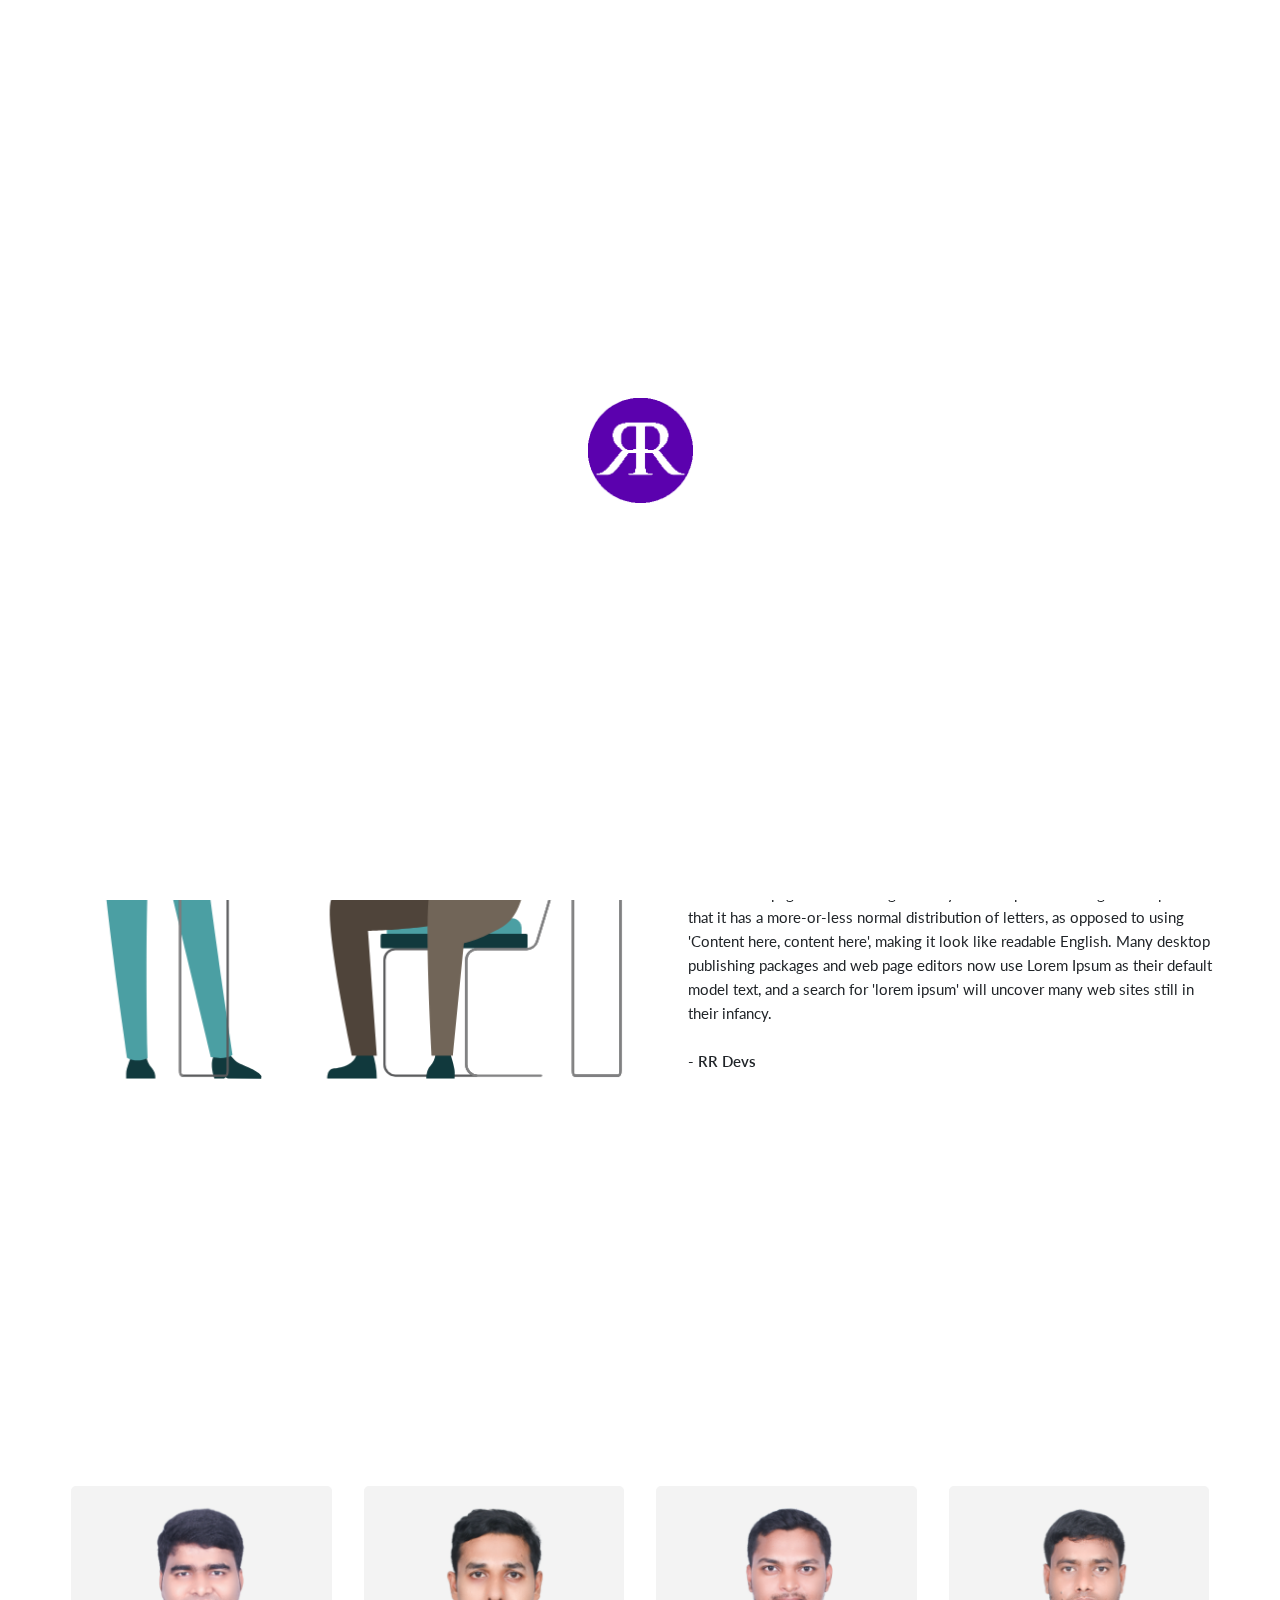
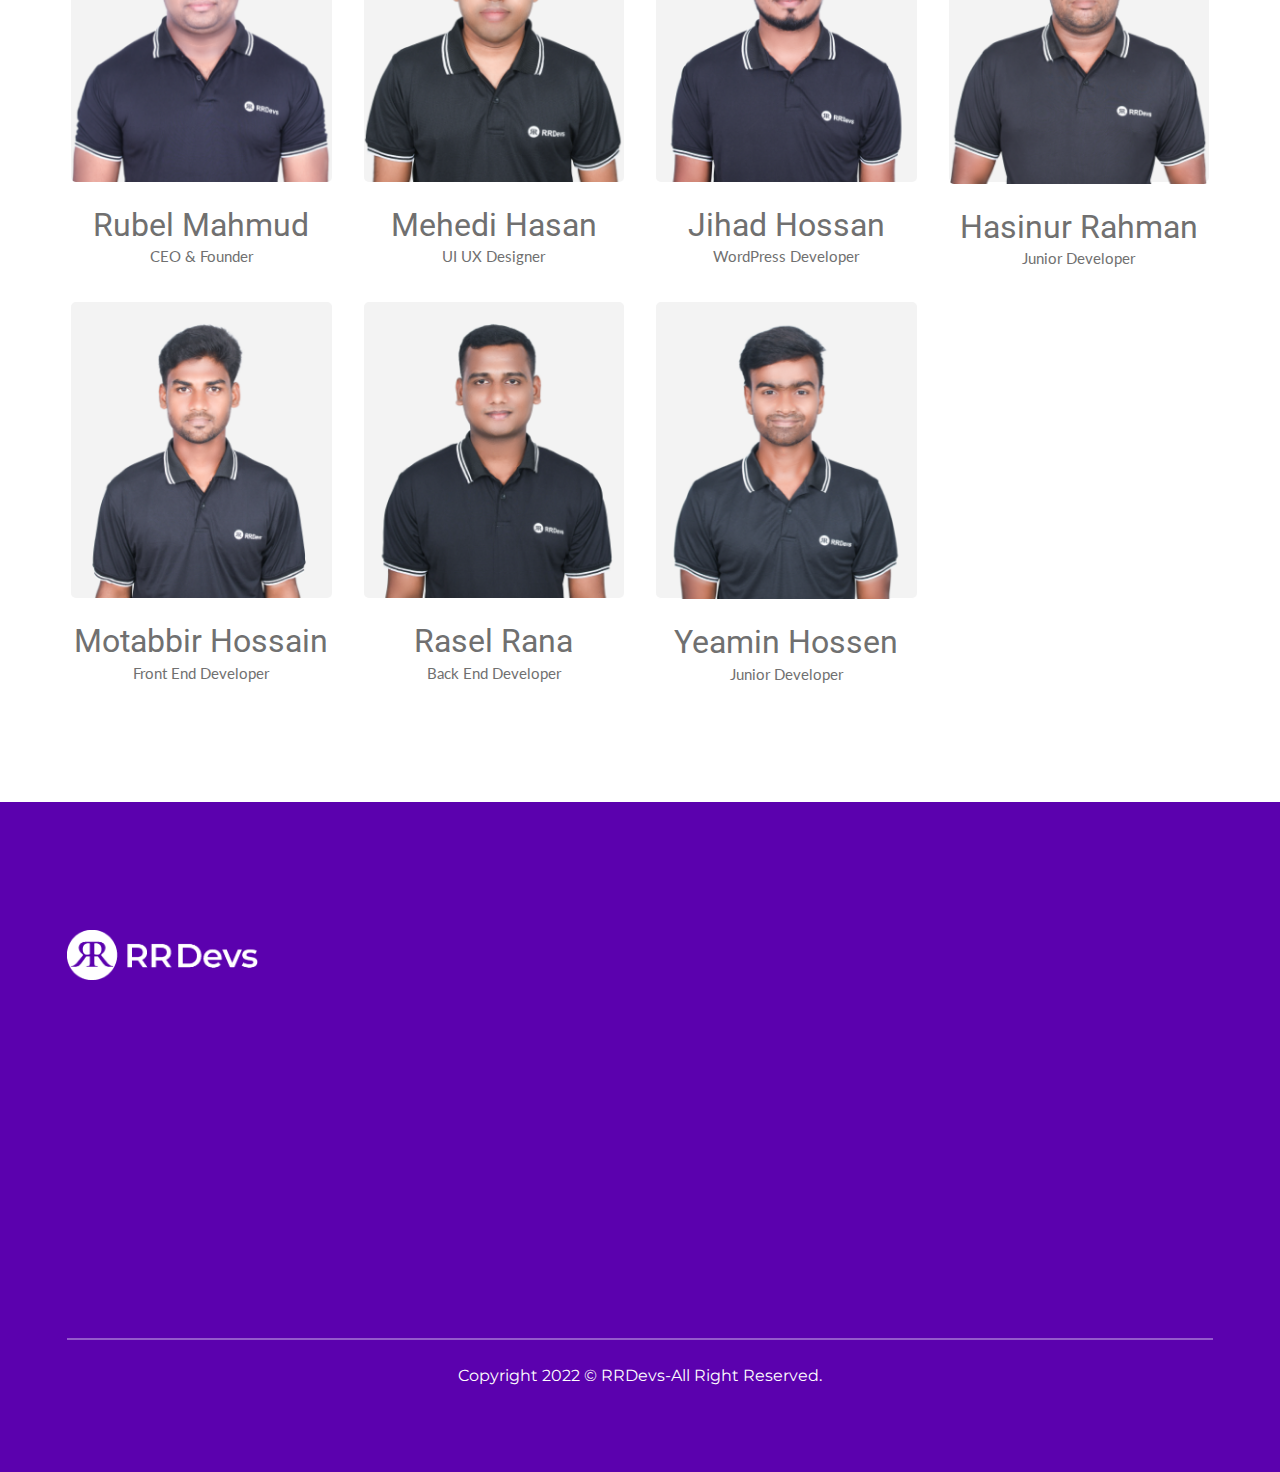
<file: about.html>
<!DOCTYPE html>
<!-- lg -->
<html lang="en">
<head>
    <meta charset="UTF-8">
    <meta http-equiv="X-UA-Compatible" content="IE=edge">
    <meta name="viewport" content="width=device-width, initial-scale=1.0">
    <meta author-name="rrdivs">
    <!-- site title -->
    <title>About</title>

    <!-- favicon -->
    <link rel="shortcut icon" href="./asscet/image/home/icon/fav-icon.svg" type="image/x-icon">

    <!-- all css link -->
    <!-- bootrastrap-->
    <link rel="stylesheet" href="./asscet/bootrastrap/css/bootstrap.css">
    <link rel="stylesheet" href="./asscet/bootrastrap/css/bootstrap.min.css">

    <!-- slick -->
    <link rel="stylesheet" href="./asscet/css/slick.css">
    <link rel="stylesheet" href="./asscet/css/slick-theme.css">
        
    <!-- aos -->
    <link rel="stylesheet" href="./asscet/css/aos.css">

    <!-- fontwosam -->
    <link rel="stylesheet" href="https://cdnjs.cloudflare.com/ajax/libs/font-awesome/6.1.1/css/all.min.css">

    <!-- main css -->
    <link rel="stylesheet" href="./asscet/css/style.css">

</head>
<body>
    <!-- preloder -->
    <div id="preloader">
        <div id="ctn-preloader" class="ctn-preloader">
            <div class="animation-preloader">
                <div class="spinner">
                    <img src="./asscet/image/home/icon/fav-icon.svg" alt="">
                </div>
            </div>	
            <div class="loader-section section-left"></div>
            <div class="loader-section section-right"></div>
        </div>
    </div>
    <!-- header -->
    <header>
        <div class="header-wapper">
            <div class="container">
                <div class="row align-items-center">
                    <div class="col col-md-10 col-lg-4 col-xxl-4">
                        <div class="logo">
                            <img src="./asscet/image/home/rr-devs.svg" alt="logo rrdivs" style="max-height: 50px;">
                        </div>
                    </div>
                    <div class="col d-none d-lg-block col-xxl-6 ">
                        <div class="navbar justify-content-end">
                            <ul class="d-flex flex-wrap">
                                <li><a href="index.html">home</a></li>
                                <li><a href="about.html" class="active">about</a></li>
                                <li><a href="service.html">service</a>
                                    <div class="dropdwon-manu">
                                        <ul>
                                            <li><a href="#"></a></li>
                                        </ul>
                                    </div>
                                </li>
                                <li><a href="protfolio.html">portfolio</a></li>
                                <li><a href="contact.html">contact</a></li>
                            </ul>
                        </div>
                    </div>
                    <div class="col d-none col-md-2 d-xl-block col-xxl-2 ">
                        <div class="btns d-flex justify-content-end">
                            <a href="#">Get A Quote</a>
                        </div>
                    </div>
                    <!-- mobile navmenu -->
                    <div class="d-block col-5 col-sm-3 col-md-2 d-none">
                       <img src="./asscet/image/home/rr-devs.svg" alt="">
                    </div>
                    <div class="nav-mob d-none">
                        <div class="navbar">
                            <ul>
                                <li><a href="index.html">home</a></li>
                                <li><a href="about.html">about</a></li>
                                <li><a href="service.html">service</a>
                                    <div class="dropdwon-manu">
                                        <ul>
                                            <li><a href="#"></a></li>
                                        </ul>
                                    </div>
                                </li>
                                <li><a href="protfolio.html">portfolio</a></li>
                                <li><a href="contact.html">contact</a></li>
                            </ul>
                        </div>
                    </div>
                </div>
            </div>
        </div>
    </header>
    <!-- header -->
    <!-- section -->
    <!-- section-one -->
    <section>
        <div class="about-wepper">
            <div class="container">
                <div class="row align-items-center justify-content-center">
                    <div class="text-center text-header"  data-aos="zoom-in" data-aos-duration="1000">
                        <h3>Services We Provide</h3>
                        <h1>Our Best Services</h1>
                    </div>
                </div>
            </div>
        </div>
    </section>
    <!-- section-one -->
    <!-- section-two -->
    <section>
        <div class="whowe-wepper">
            <div class="container">
                <div class="row justify-content-center align-items-center">
                    <div class="col-12 col-md-6 col-lg-6 col-xxl-6" data-aos="zoom-in-right" data-aos-duration="2000">
                        <img src="./asscet/image/about/45.png" alt="about image" width="100%">
                    </div>
                    <div class="col-12 col-md-6 col-lg-6 col-xxl-6 ps-3 ps-md-5 ps-sm-3 ps-xxl-5 ps-lg-5" data-aos="zoom-in-left" data-aos-duration="2000">
                        <div class="info">
                            <h3 class="pb-3">-About RRDevs</h3>
                            <h1 class="pb-5">Who We Are?</h1>
                            <p class="pb-3">Lorem Ipsum is simply dummy text of the printing and typesetting industry. Lorem Ipsum has been the industry's standard dummy text ever since the 1500s, when an unknown printer took a galley of type and scrambled it to make a type specimen book. It has survived not only five centuries, but also the leap into electronic typesetting, remaining essentially unchanged.</p>
                            <p>It is a long established fact that a reader will be distracted by the readable content of a page when looking at its layout. The point of using Lorem Ipsum is that it has a more-or-less normal distribution of letters, as opposed to using 'Content here, content here', making it look like readable English. Many desktop publishing packages and web page editors now use Lorem Ipsum as their default model text, and a search for 'lorem ipsum' will uncover many web sites still in their infancy.
                            <br> <br> <span>- RR Devs</span> 
                            </p>
                        </div>
                    </div>
                </div>
            </div>
        </div>
    </section>
    <!-- section-two -->
    <!-- section-three -->
    <section>
        <div class="member-wepper">
            <div class="container">
                <div class="text-center text-header"  data-aos="zoom-in" data-aos-duration="1000">
                    <h3>Services We Provide</h3>
                    <h1>Our Best Services</h1>
                </div>
                <div class="row">
                    <div class="col-12 col-sm-6 col-md-3 col-lg-3 col-xxl-3 p-3">
                        <img src="./asscet/image/home/seo.png" alt="member" width="100%">
                        <div class="text text-center mt-4">
                            <h3>Rubel Mahmud</h3>
                            <p>CEO & Founder</p>
                        </div>
                    </div>
                    <div class="col-12 col-sm-6 col-md-3 col-lg-3 col-xxl-3 p-3">
                        <img src="./asscet/image/home/ux.png" alt="member" width="100%">
                        <div class="text text-center mt-4">
                            <h3>Mehedi Hasan</h3>
                            <p>UI UX Designer</p>
                        </div>
                    </div>
                    <div class="col-12 col-sm-6 col-md-3 col-lg-3 col-xxl-3 p-3">
                        <img src="./asscet/image/home/wpd.png" alt="member" width="100%">
                        <div class="text text-center mt-4">
                            <h3>Jihad Hossan</h3>
                            <p>WordPress Developer</p>
                        </div>
                    </div>
                    <div class="col-12 col-sm-6 col-md-3 col-lg-3 col-xxl-3 p-3">
                        <img src="./asscet/image/home/junior.png" alt="member" width="100%">
                        <div class="text text-center mt-4">
                            <h3>Hasinur Rahman</h3>
                            <p>Junior Developer</p>
                        </div>
                    </div>
                    <div class="col-12 col-sm-6 col-md-3 col-lg-3 col-xxl-3 p-3">
                        <img src="./asscet/image/home/front.png" alt="member" width="100%">
                        <div class="text text-center mt-4">
                            <h3>Motabbir Hossain</h3>
                            <p>Front End Developer</p>
                        </div>
                    </div>
                    <div class="col-12 col-sm-6 col-md-3 col-lg-3 col-xxl-3 p-3">
                        <img src="./asscet/image/home/backend.png" alt="member" width="100%">
                        <div class="text text-center mt-4">
                            <h3>Rasel Rana</h3>
                            <p>Back End Developer</p>
                        </div>
                    </div>
                    <div class="col-12 col-sm-6 col-md-3 col-lg-3 col-xxl-3 p-3">
                        <img src="./asscet/image/home/junior2.png" alt="member" width="100%">
                        <div class="text text-center mt-4">
                            <h3>Yeamin Hossen</h3>
                            <p>Junior Developer</p>
                        </div>
                    </div>
                </div>
            </div>
        </div>
    </section>
    <!-- section-three -->
    <!-- section -->
    <!-- footer -->
    <footer>
        <div class="footer-wepper">
            <div class="container">
                <div class="row flex-wrap">
                    <div class="col-12 col-sm-12 col-md-4 col-lg-4 col-xxl-4">
                        <div class="footer-laft">
                            <img src="./asscet/image/home/footer-logo.svg" alt="logo" style="max-height: 50px; margin-top:8px;">
                            <p class="mt-4" data-aos="zoom-in" data-aos-duration="1000">Lorem Ipsum is simply dummy text of the printing and typesetting industry. Lorem Ipsum has been the industry's standard dummy text ever since the 1500s, when an unknown printer </p>
                        </div>
                        <div class="sosal-icon d-flex flex-wrap align-items-center mt-4" data-aos="zoom-in" data-aos-duration="2000">
                            <div class="facebook">
                                <a href="#"><i class="fa-brands fa-facebook-f"></i></a>
                            </div>
                            <div class="twitter">
                                <a href="#"> <i class="fa-brands fa-twitter"></i></a>
                            </div>
                            <div class="linkendin">
                                <a href="#"> <i class="fa-brands fa-linkedin-in"></i></a>
                            </div>
                            <div class="youtube">
                                <a href="#"><i class="fa-brands fa-youtube"></i></a>
                            </div>
                        </div>
                    </div>
                    <div class="col-12 col-sm-12 col-md-2 col-lg-2 col-xxl-2" data-aos="fade-right" data-aos-duration="2000">
                        <div class="footer-menu">
                            <h3 class="mb-md-5 mt-sm-3 mb-sm-3 my-5">Quick Links</h3>
                            <ul>
                                <li><a href="#">About Us</a></li>
                                <li><a href="#">Services</a></li>
                                <li><a href="#">Portfolio</a></li>
                                <li><a href="#">Contact Us</a></li>
                            </ul>
                        </div>
                    </div>
                    <div class="col-12 col-sm-12 col-md-3 col-lg-3 col-xxl-3" data-aos="fade-down" data-aos-duration="2000">
                        <div class="footer-devlop">
                            <h3  class="mb-md-5 mt-sm-3 mb-sm-3  my-5">Our Services</h3>
                            <ul>
                                <li><a href="#">WordPress Development</a></li>
                                <li><a href="#">Woocommerce Development</a></li>
                                <li><a href="#">WordPress Customaization</a></li>
                                <li><a href="#">Front End Development</a></li>
                                <li><a href="#">Site Speed Optimization</a></li>
                                <li><a href="#">Responsive Design</a></li>
                            </ul>
                        </div>
                    </div>
                    <div class="col-12 col-sm-12 col-md-3 col-lg-3 col-xxl-3" data-aos="fade-left" data-aos-duration="2000">
                        <div class="footer-right">
                            <h3  class="mb-md-5 mt-sm-3 mb-sm-3  my-5">Our Features</h3>
                            <ul>
                                <li><a href="#">100% Responsive Design</a></li>
                                <li><a href="#">Pixel Perfect Design</a></li>
                                <li><a href="#">Modern Design</a></li>
                                <li><a href="#">Creatives Services</a></li>
                                <li><a href="#">Super Fast Delivery</a></li>
                                <li><a href="#">24-7 Quick Services</a></li>
                            </ul>
                        </div>
                    </div>
                </div>
                <div class="copy-right">
                    <div class=" text-center pt-4 pb-4">
                        <p>Copyright 2022 © RRDevs-All Right Reserved.</p>
                    </div>
                </div>
            </div>
        </div>
    </footer>
    <!-- footer -->


    <!-- =============================
        all js link ================-->
    <script src="./asscet/js/jquery-3.6.0.min.js"></script>
    <script src="./asscet/bootrastrap/js/bootstrap.js"></script>
    <script src="./asscet/bootrastrap/js/bootstrap.min.js"></script>
    <script src="./asscet/js/aos.js"></script>
    <script src="./asscet/js/slick.js"></script>
    <script src="./asscet/js/slick.min.js"></script>
    <script src="./asscet/js/main.js"></script>
    <script>
        AOS.init();
        // $('.counter').counterUp();
    </script>
</body>
</html>
</file>
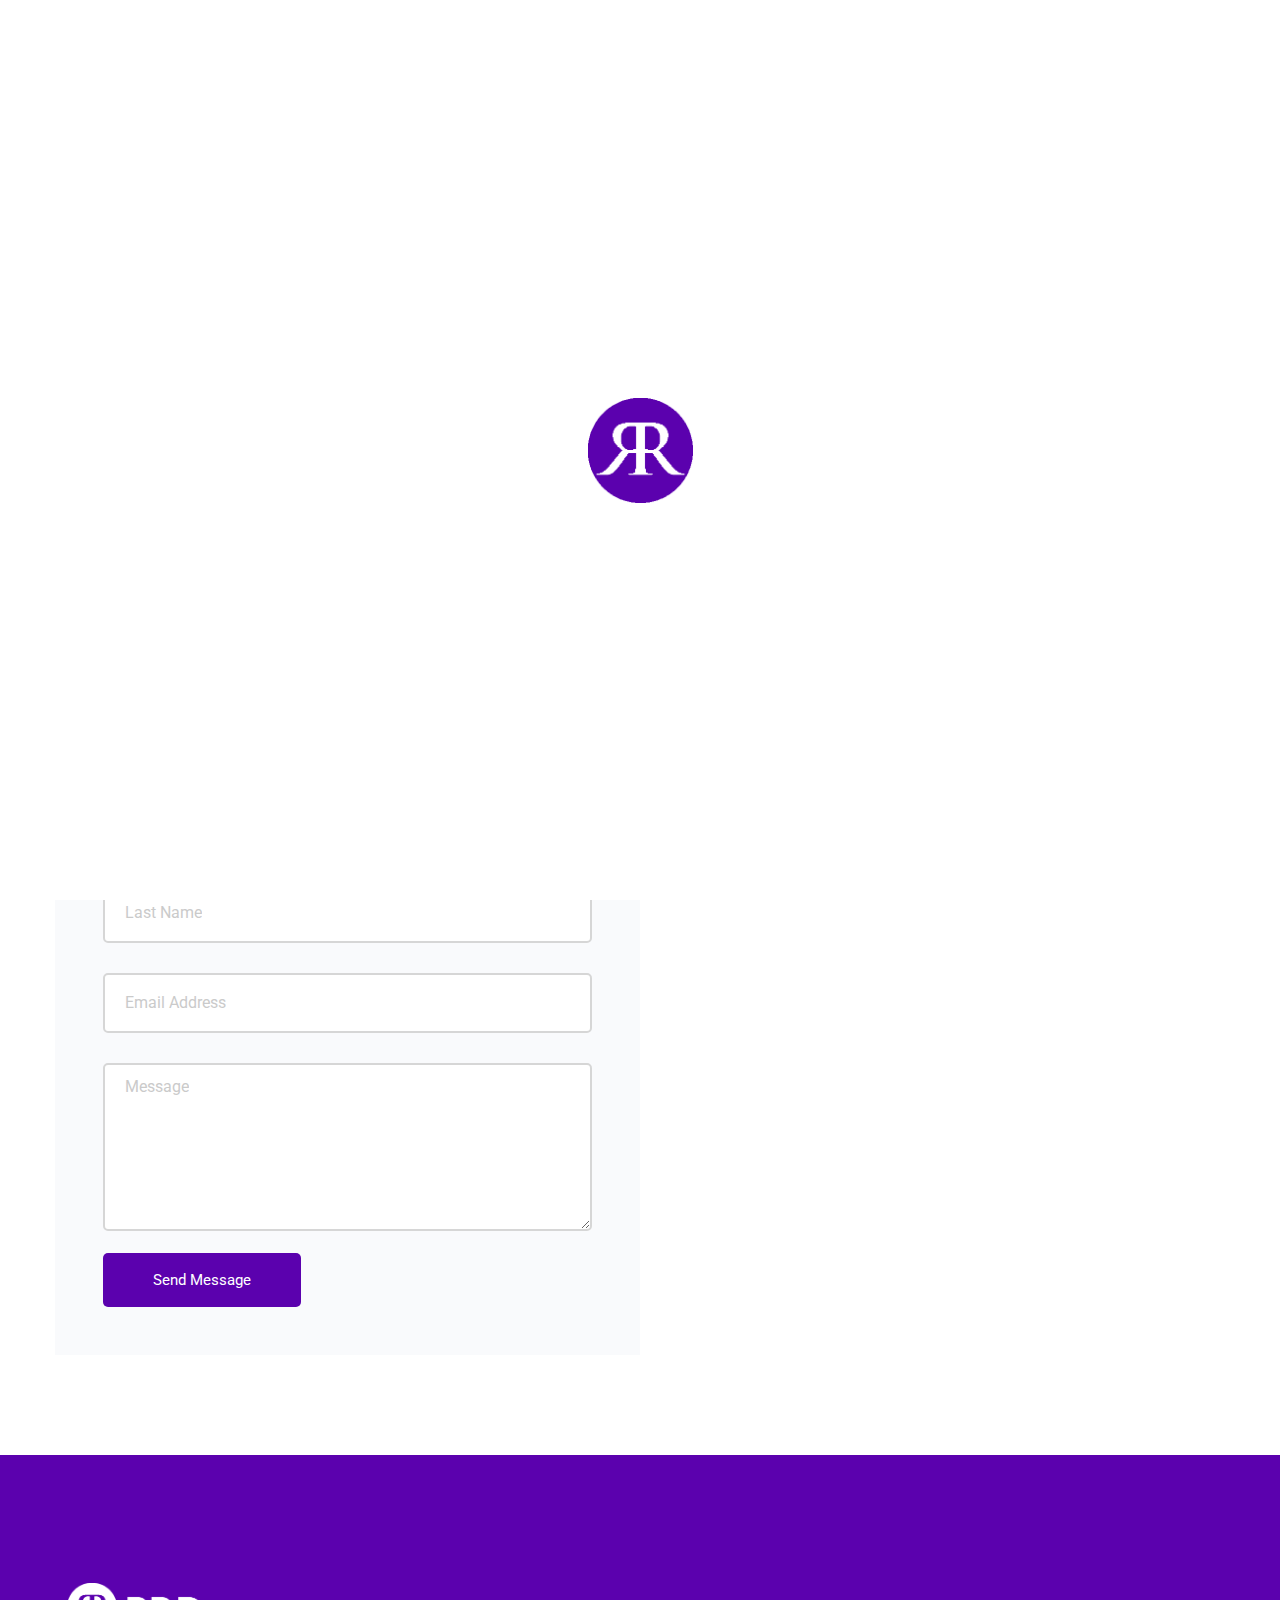
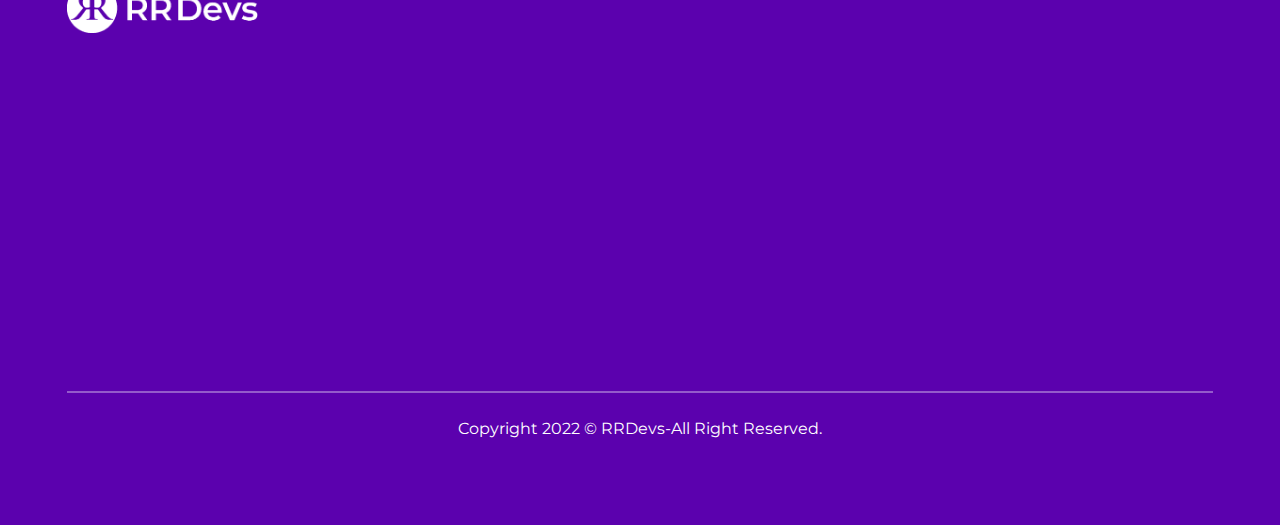
<file: contact.html>
<!DOCTYPE html>
<!-- lg -->
<html lang="en">
<head>
    <meta charset="UTF-8">
    <meta http-equiv="X-UA-Compatible" content="IE=edge">
    <meta name="viewport" content="width=device-width, initial-scale=1.0">
    <meta author-name="rrdivs">
    <!-- site title -->
    <title>Contact</title>

    <!-- favicon -->
    <link rel="shortcut icon" href="./asscet/image/home/icon/fav-icon.svg" type="image/x-icon">

    <!-- all css link -->
    <!-- bootrastrap-->
    <link rel="stylesheet" href="./asscet/bootrastrap/css/bootstrap.css">
    <link rel="stylesheet" href="./asscet/bootrastrap/css/bootstrap.min.css">

    <!-- slick -->
    <link rel="stylesheet" href="./asscet/css/slick.css">
    <link rel="stylesheet" href="./asscet/css/slick-theme.css">
        
    <!-- aos -->
    <link rel="stylesheet" href="./asscet/css/aos.css">

    <!-- fontwosam -->
    <link rel="stylesheet" href="https://cdnjs.cloudflare.com/ajax/libs/font-awesome/6.1.1/css/all.min.css">

    <!-- main css -->
    <link rel="stylesheet" href="./asscet/css/style.css">

</head>
<body>
    <!-- preloder -->
    <div id="preloader">
        <div id="ctn-preloader" class="ctn-preloader">
            <div class="animation-preloader">
                <div class="spinner">
                    <img src="./asscet/image/home/icon/fav-icon.svg" alt="">
                </div>
            </div>	
            <div class="loader-section section-left"></div>
            <div class="loader-section section-right"></div>
        </div>
    </div>
    <!-- header -->
    <header>
        <div class="header-wapper">
            <div class="container">
                <div class="row align-items-center">
                    <div class="col col-md-10 col-lg-4 col-xxl-4">
                        <div class="logo">
                            <img src="./asscet/image/home/rr-devs.svg" alt="logo rrdivs" style="max-height: 50px;">
                        </div>
                    </div>
                    <div class="col d-none d-lg-block col-xxl-6 ">
                        <div class="navbar justify-content-end">
                            <ul class="d-flex flex-wrap">
                                <li><a href="index.html">home</a></li>
                                <li><a href="about.html">about</a></li>
                                <li><a href="service.html">service</a>
                                    <div class="dropdwon-manu">
                                        <ul>
                                            <li><a href="#"></a></li>
                                        </ul>
                                    </div>
                                </li>
                                <li><a href="protfolio.html">portfolio</a></li>
                                <li><a href="contact.html" class="active">contact</a></li>
                            </ul>
                        </div>
                    </div>
                    <div class="col d-none col-md-2 d-xl-block col-xxl-2 ">
                        <div class="btns d-flex justify-content-end">
                            <a href="#">Get A Quote</a>
                        </div>
                    </div>
                    <!-- mobile navmenu -->
                    <div class="d-block col-5 col-sm-3 col-md-2 d-none">
                       <img src="./asscet/image/home/rr-devs.svg" alt="">
                    </div>
                    <div class="nav-mob d-none">
                        <div class="navbar">
                            <ul>
                                <li><a href="index.html">home</a></li>
                                <li><a href="about.html">about</a></li>
                                <li><a href="service.html">service</a>
                                    <div class="dropdwon-manu">
                                        <ul>
                                            <li><a href="#"></a></li>
                                        </ul>
                                    </div>
                                </li>
                                <li><a href="protfolio.html">portfolio</a></li>
                                <li><a href="contact.html" class="active">contact</a></li>
                            </ul>
                        </div>
                    </div>
                </div>
            </div>
        </div>
    </header>
    <!-- header -->
    <!-- section -->
    <!-- section-one -->
    <section>
        <div class="about-wepper">
            <div class="container">
                <div class="row align-items-center justify-content-center">
                    <div class="text-center text-header">
                        <h3>Services We Provide</h3>
                        <h1>Our Best Services</h1>
                    </div>
                </div>
            </div>
        </div>
    </section>
    <!-- section-one -->
    <!-- section-two -->
    <section>
        <div class="contact-wepper">
            <div class="container">
                <div class="text-center text-header" data-aos="zoom-in" data-aos-duration="1000">
                    <h3>Services We Provide</h3>
                    <h1>Our Best Services</h1>
                </div>
                <div class="row align-items-center justify-content-end">
                    <div class="col-12 col-sm-12 col-md-6 col-lg-6 col-xxl-6 p-5 from-bg" data-aos="zoom-in-right" data-aos-duration="2000">
                        <form action="#">
                            <input type="text"  id="#" placeholder="First Name">
                            <input type="text"  id="#" placeholder="Last Name">
                            <input type="email"  id="#" placeholder="Email Address">
                            <textarea name="" id="#" cols="30" rows="6" placeholder="Message"></textarea>
                            <input type="button" value="Send Message">
                        </form>
                    </div>
                    <div class="col-12 col-sm-12 col-md-6 col-lg-6 col-xxl-6" data-aos="zoom-in-left" data-aos-duration="2000">
                        <img src="./asscet/image/home/66.png" alt="image">
                    </div>
                </div>
            </div>
        </div>
    </section>
    <!-- section-two -->
    <!-- section -->
    <!-- footer -->
    <footer>
        <div class="footer-wepper">
            <div class="container">
                <div class="row flex-wrap">
                    <div class="col-12 col-sm-12 col-md-4 col-lg-4 col-xxl-4">
                        <div class="footer-laft">
                            <img src="./asscet/image/home/footer-logo.svg" alt="logo" style="max-height: 50px; margin-top:8px;">
                            <p class="mt-4" data-aos="zoom-in" data-aos-duration="1000">Lorem Ipsum is simply dummy text of the printing and typesetting industry. Lorem Ipsum has been the industry's standard dummy text ever since the 1500s, when an unknown printer </p>
                        </div>
                        <div class="sosal-icon d-flex flex-wrap align-items-center mt-4" data-aos="zoom-in" data-aos-duration="2000">
                            <div class="facebook">
                                <a href="#"><i class="fa-brands fa-facebook-f"></i></a>
                            </div>
                            <div class="twitter">
                                <a href="#"> <i class="fa-brands fa-twitter"></i></a>
                            </div>
                            <div class="linkendin">
                                <a href="#"> <i class="fa-brands fa-linkedin-in"></i></a>
                            </div>
                            <div class="youtube">
                                <a href="#"><i class="fa-brands fa-youtube"></i></a>
                            </div>
                        </div>
                    </div>
                    <div class="col-12 col-sm-12 col-md-2 col-lg-2 col-xxl-2" data-aos="fade-right" data-aos-duration="2000">
                        <div class="footer-menu">
                            <h3 class="mb-md-5 mt-sm-3 mb-sm-3 my-5">Quick Links</h3>
                            <ul>
                                <li><a href="#">About Us</a></li>
                                <li><a href="#">Services</a></li>
                                <li><a href="#">Portfolio</a></li>
                                <li><a href="#">Contact Us</a></li>
                            </ul>
                        </div>
                    </div>
                    <div class="col-12 col-sm-12 col-md-3 col-lg-3 col-xxl-3" data-aos="fade-down" data-aos-duration="2000">
                        <div class="footer-devlop">
                            <h3  class="mb-md-5 mt-sm-3 mb-sm-3  my-5">Our Services</h3>
                            <ul>
                                <li><a href="#">WordPress Development</a></li>
                                <li><a href="#">Woocommerce Development</a></li>
                                <li><a href="#">WordPress Customaization</a></li>
                                <li><a href="#">Front End Development</a></li>
                                <li><a href="#">Site Speed Optimization</a></li>
                                <li><a href="#">Responsive Design</a></li>
                            </ul>
                        </div>
                    </div>
                    <div class="col-12 col-sm-12 col-md-3 col-lg-3 col-xxl-3" data-aos="fade-left" data-aos-duration="2000">
                        <div class="footer-right">
                            <h3  class="mb-md-5 mt-sm-3 mb-sm-3  my-5">Our Features</h3>
                            <ul>
                                <li><a href="#">100% Responsive Design</a></li>
                                <li><a href="#">Pixel Perfect Design</a></li>
                                <li><a href="#">Modern Design</a></li>
                                <li><a href="#">Creatives Services</a></li>
                                <li><a href="#">Super Fast Delivery</a></li>
                                <li><a href="#">24-7 Quick Services</a></li>
                            </ul>
                        </div>
                    </div>
                </div>
                <div class="copy-right">
                    <div class=" text-center pt-4 pb-4">
                        <p>Copyright 2022 © RRDevs-All Right Reserved.</p>
                    </div>
                </div>
            </div>
        </div>
    </footer>
    <!-- footer -->


    <!-- =============================
        all js link ================-->
    <script src="./asscet/js/jquery-3.6.0.min.js"></script>
    <script src="./asscet/bootrastrap/js/bootstrap.js"></script>
    <script src="./asscet/bootrastrap/js/bootstrap.min.js"></script>
    <script src="./asscet/js/aos.js"></script>
    <script src="./asscet/js/slick.js"></script>
    <script src="./asscet/js/slick.min.js"></script>
    <script src="./asscet/js/main.js"></script>
    <script>
        AOS.init();
        $('.counter').counterUp();
    </script>
</body>
</html>
</file>
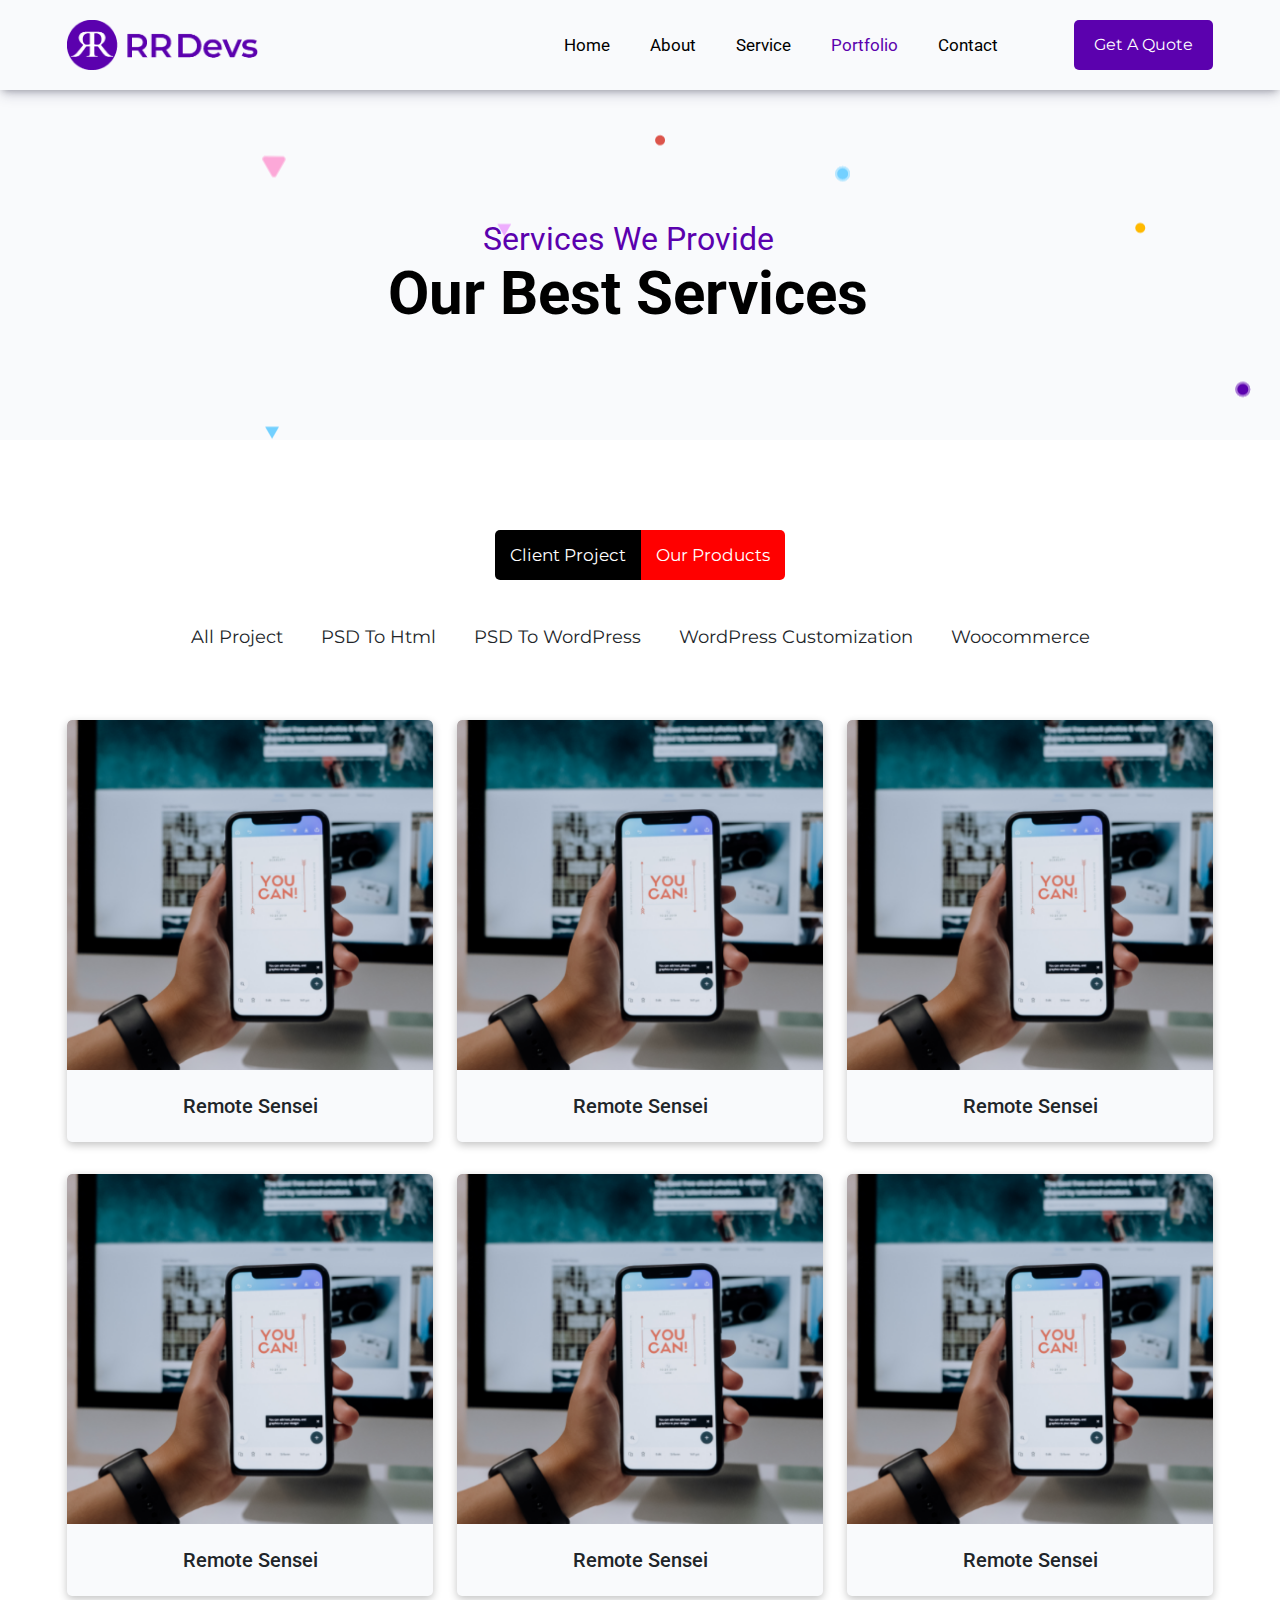
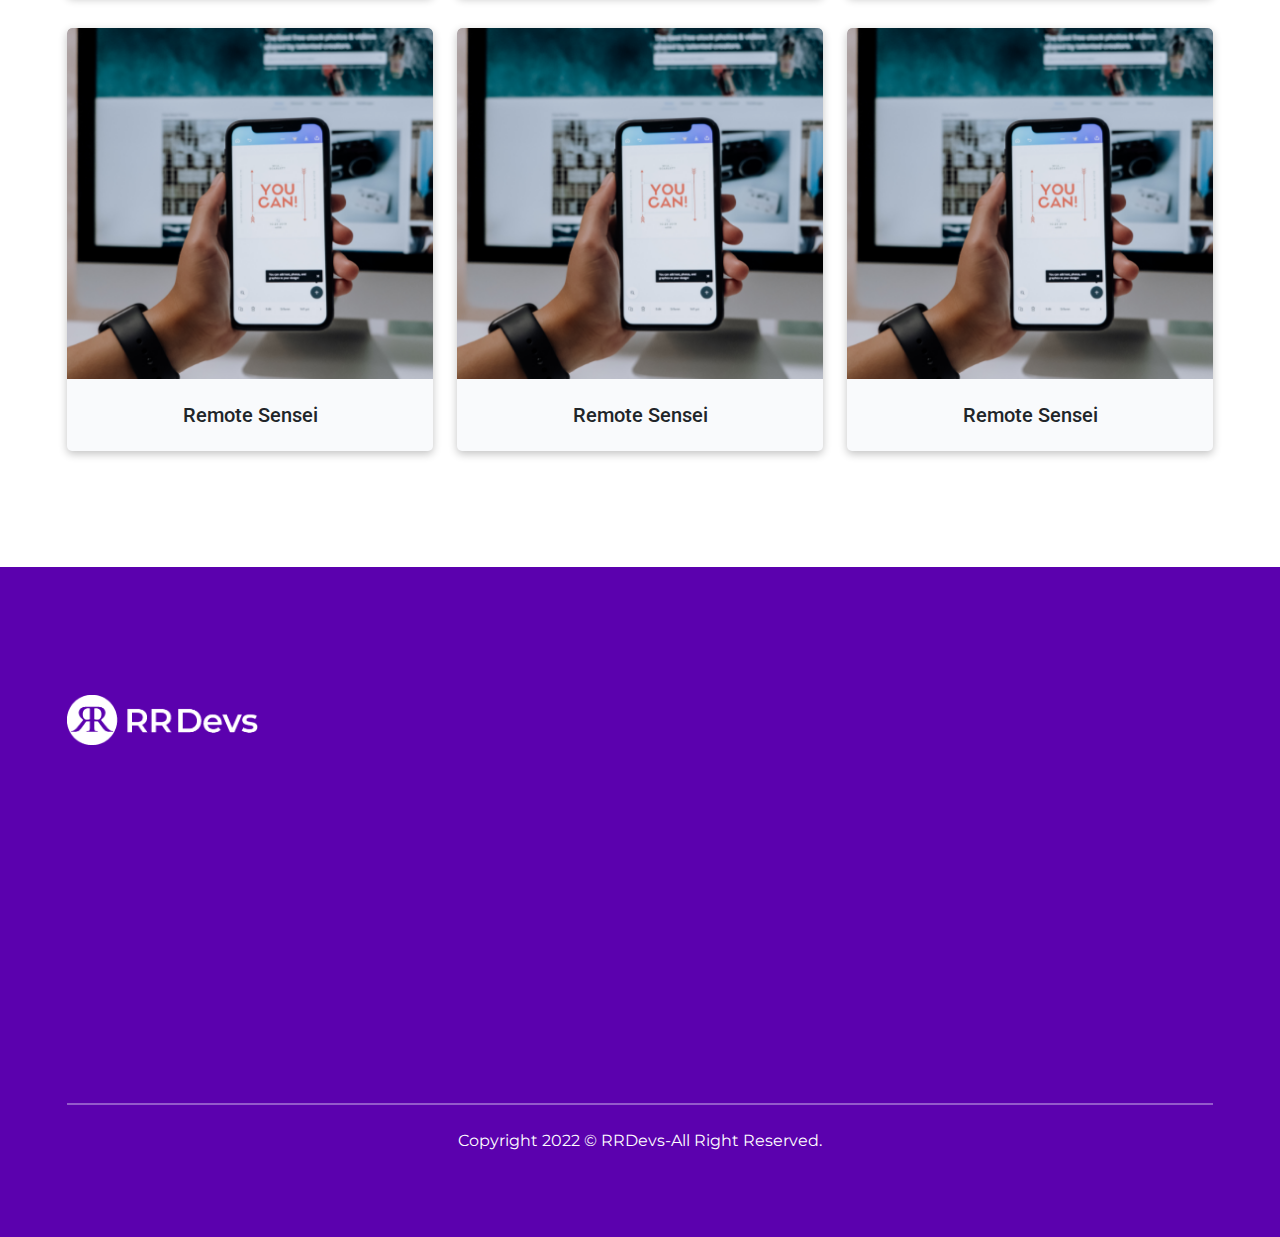
<file: protfolio.html>
<!DOCTYPE html>
<!-- lg -->
<html lang="en">
<head>
    <meta charset="UTF-8">
    <meta http-equiv="X-UA-Compatible" content="IE=edge">
    <meta name="viewport" content="width=device-width, initial-scale=1.0">
    <meta author-name="rrdivs">
    <!-- site title -->
    <title>Protfolio</title>

    <!-- favicon -->
    <link rel="shortcut icon" href="./asscet/image/home/icon/fav-icon.svg" type="image/x-icon">

    <!-- all css link -->
    <!-- bootrastrap-->
    <link rel="stylesheet" href="./asscet/bootrastrap/css/bootstrap.css">
    <link rel="stylesheet" href="./asscet/bootrastrap/css/bootstrap.min.css">

    <!-- slick -->
    <link rel="stylesheet" href="./asscet/css/slick.css">
    <link rel="stylesheet" href="./asscet/css/slick-theme.css">

    <!-- aos -->
    <link rel="stylesheet" href="./asscet/css/aos.css">

    <!-- fontwosam -->
    <link rel="stylesheet" href="https://cdnjs.cloudflare.com/ajax/libs/font-awesome/6.1.1/css/all.min.css">

    <!-- main css -->
    <link rel="stylesheet" href="./asscet/css/style.css">

</head>
<body>
    <!-- preloder -->
    <!-- <div id="preloader">
        <div id="ctn-preloader" class="ctn-preloader">
            <div class="animation-preloader">
                <div class="spinner">
                    <img src="./asscet/image/home/icon/fav-icon.svg" alt="">
                </div>
            </div>	
            <div class="loader-section section-left"></div>
            <div class="loader-section section-right"></div>
        </div>
    </div> -->
    <!-- header -->
    <header>
        <div class="header-wapper">
            <div class="container">
                <div class="row align-items-center">
                    <div class="col col-md-10 col-lg-4 col-xxl-4">
                        <div class="logo">
                            <img src="./asscet/image/home/rr-devs.svg" alt="logo rrdivs" style="max-height: 50px;">
                        </div>
                    </div>
                    <div class="col d-none d-lg-block col-xxl-6 ">
                        <div class="navbar justify-content-end">
                            <ul class="d-flex flex-wrap">
                                <li><a href="index.html">home</a></li>
                                <li><a href="about.html">about</a></li>
                                <li><a href="service.html">service</a>
                                    <div class="dropdwon-manu">
                                        <ul>
                                            <li><a href="#"></a></li>
                                        </ul>
                                    </div>
                                </li>
                                <li><a href="protfolio.html" class="active">portfolio</a></li>
                                <li><a href="contact.html">contact</a></li>
                            </ul>
                        </div>
                    </div>
                    <div class="col d-none col-md-2 d-xl-block col-xxl-2 ">
                        <div class="btns d-flex justify-content-end">
                            <a href="#">Get A Quote</a>
                        </div>
                    </div>
                    <!-- mobile navmenu -->
                    <div class=" col-5 col-sm-3 col-md-2 d-none">
                       <img src="./asscet/image/home/rr-devs.svg" alt="">
                    </div>
                    <div class="nav-mob d-none">
                        <div class="navbar">
                            <ul>
                                <li><a href="index.html">home</a></li>
                                <li><a href="about.html">about</a></li>
                                <li><a href="service.html">service</a>
                                    <div class="dropdwon-manu">
                                        <ul>
                                            <li><a href="#"></a></li>
                                        </ul>
                                    </div>
                                </li>
                                <li><a href="protfolio.html" class="active">portfolio</a></li>
                                <li><a href="contact.html">contact</a></li>
                            </ul>
                        </div>
                    </div>
                </div>
            </div>
        </div>
    </header>
    <!-- header -->
    <!-- section -->
    <!-- section-one -->
    <section>
        <div class="about-wepper">
            <div class="container">
                <div class="row align-items-center justify-content-center">
                    <div class="text-center text-header">
                        <h3>Services We Provide</h3>
                        <h1>Our Best Services</h1>
                    </div>
                </div>
            </div>
        </div>
    </section>
    <!-- section-one -->
    <!-- section-two -->
    <section>
        <div class="tab-wepper">
            <div class="container">
                <div class="btns d-flex align-content-center justify-content-center mb-5">
                   <div class="bt-1">
                    <a href="#"> Client Project</a>
                   </div>
                   <div class="bt-2">
                    <a href="#">Our Products</a>
                   </div>
                </div>
                <div class="row m-0">
                    <div class="tab text-center">
                        <ul class="d-flex justify-content-center align-items-center mb-5 filter-button-group">
                            <li class="active-tab" data-filter=" * " >All Project</li>
                            <li data-filter=".html_to_psd_2,.html_to_psd,.psd_wp,.psd_wp_2" > PSD To Html </li>
                            <li data-filter=".psd_wp,.wp_custom_2,.psd_wp_2" > PSD To WordPress </li>
                            <li data-filter=".html_to_psd,.wp_custom" > WordPress Customization </li>
                            <li data-filter=".wo_a,.psd_wp_2" > Woocommerce </li>
                        </ul> 
                    </div>
                </div>
                <div class="row grid">
                    <div class="col-12 col-md-4 col-lg-4 col-xxl-4 my-3 html_to_psd">
                        <div class="product-wepper text-center">
                            <div class="product-image">
                                <img src="./asscet/image/home/product.png" alt="product">
                                <a href="#">Live Demo</a>
                                <a href="#">View More</a>
                            </div>
                            <h5 class="py-4">Remote Sensei</h5>
                        </div>
                    </div>
                    <div class="col-12 col-md-4 col-lg-4 col-xxl-4 my-3 html_to_psd_2">
                        <div class="product-wepper text-center">
                            <div class="product-image">
                                <img src="./asscet/image/home/product.png" alt="product">
                                <a href="#">Live Demo</a>
                                <a href="#">View More</a>
                            </div>
                            <h5 class="py-4">Remote Sensei</h5>
                        </div>
                    </div>
                    <div class="col-12 col-md-4 col-lg-4 col-xxl-4 my-3 psd_wp">
                        <div class="product-wepper text-center">
                            <div class="product-image">
                                <img src="./asscet/image/home/product.png" alt="product">
                                <a href="#">Live Demo</a>
                                <a href="#">View More</a>
                            </div>
                            <h5 class="py-4">Remote Sensei</h5>
                        </div>
                    </div>
                    <div class="col-12 col-md-4 col-lg-4 col-xxl-4 my-3 wp_custom">
                        <div class="product-wepper text-center">
                            <div class="product-image">
                                <img src="./asscet/image/home/product.png" alt="product">
                                <a href="#">Live Demo</a>
                                <a href="#">View More</a>
                            </div>
                            <h5 class="py-4">Remote Sensei</h5>
                        </div>
                    </div>
                    <div class="col-12 col-md-4 col-lg-4 col-xxl-4 my-3 psd_wp_2">
                        <div class="product-wepper text-center">
                            <div class="product-image">
                                <img src="./asscet/image/home/product.png" alt="product">
                                <a href="#">Live Demo</a>
                                <a href="#">View More</a>
                            </div>
                            <h5 class="py-4">Remote Sensei</h5>
                        </div>
                    </div>
                    <div class="col-12 col-md-4 col-lg-4 col-xxl-4 my-3 wp_custom_2">
                        <div class="product-wepper text-center">
                            <div class="product-image">
                                <img src="./asscet/image/home/product.png" alt="product">
                                <a href="#">Live Demo</a>
                                <a href="#">View More</a>
                            </div>
                            <h5 class="py-4">Remote Sensei</h5>
                        </div>
                    </div>
                    <div class="col-12 col-md-4 col-lg-4 col-xxl-4 my-3 wo_a">
                        <div class="product-wepper text-center">
                            <div class="product-image">
                                <img src="./asscet/image/home/product.png" alt="product">
                                <a href="#">Live Demo</a>
                                <a href="#">View More</a>
                            </div>
                            <h5 class="py-4">Remote Sensei</h5>
                        </div>
                    </div>
                    <div class="col-12 col-md-4 col-lg-4 col-xxl-4 my-3 wp_custom">
                        <div class="product-wepper text-center">
                            <div class="product-image">
                                <img src="./asscet/image/home/product.png" alt="product">
                                <a href="#">Live Demo</a>
                                <a href="#">View More</a>
                            </div>
                            <h5 class="py-4">Remote Sensei</h5>
                        </div>
                    </div>
                    <div class="col-12 col-md-4 col-lg-4 col-xxl-4 my-3 wp_custom_3">
                        <div class="product-wepper text-center">
                            <div class="product-image">
                                <img src="./asscet/image/home/product.png" alt="product">
                                <a href="#">Live Demo</a>
                                <a href="#">View More</a>
                            </div>
                            <h5 class="py-4">Remote Sensei</h5>
                        </div>
                    </div>
                </div>
            </div>
        </div>
    </section>
    <!-- section-two -->
    <!-- section -->
    <!-- footer -->
    <footer>
        <div class="footer-wepper">
            <div class="container">
                <div class="row flex-wrap">
                    <div class="col-12 col-sm-12 col-md-4 col-lg-4 col-xxl-4">
                        <div class="footer-laft">
                            <img src="./asscet/image/home/footer-logo.svg" alt="logo" style="max-height: 50px; margin-top:8px;">
                            <p class="mt-4" data-aos="zoom-in" data-aos-duration="1000">Lorem Ipsum is simply dummy text of the printing and typesetting industry. Lorem Ipsum has been the industry's standard dummy text ever since the 1500s, when an unknown printer </p>
                        </div>
                        <div class="sosal-icon d-flex flex-wrap align-items-center mt-4" data-aos="zoom-in" data-aos-duration="2000">
                            <div class="facebook">
                                <a href="#"><i class="fa-brands fa-facebook-f"></i></a>
                            </div>
                            <div class="twitter">
                                <a href="#"> <i class="fa-brands fa-twitter"></i></a>
                            </div>
                            <div class="linkendin">
                                <a href="#"> <i class="fa-brands fa-linkedin-in"></i></a>
                            </div>
                            <div class="youtube">
                                <a href="#"><i class="fa-brands fa-youtube"></i></a>
                            </div>
                        </div>
                    </div>
                    <div class="col-12 col-sm-12 col-md-2 col-lg-2 col-xxl-2" data-aos="fade-right" data-aos-duration="2000">
                        <div class="footer-menu">
                            <h3 class="mb-md-5 mt-sm-3 mb-sm-3 my-5">Quick Links</h3>
                            <ul>
                                <li><a href="#">About Us</a></li>
                                <li><a href="#">Services</a></li>
                                <li><a href="#">Portfolio</a></li>
                                <li><a href="#">Contact Us</a></li>
                            </ul>
                        </div>
                    </div>
                    <div class="col-12 col-sm-12 col-md-3 col-lg-3 col-xxl-3" data-aos="fade-down" data-aos-duration="2000">
                        <div class="footer-devlop">
                            <h3  class="mb-md-5 mt-sm-3 mb-sm-3  my-5">Our Services</h3>
                            <ul>
                                <li><a href="#">WordPress Development</a></li>
                                <li><a href="#">Woocommerce Development</a></li>
                                <li><a href="#">WordPress Customaization</a></li>
                                <li><a href="#">Front End Development</a></li>
                                <li><a href="#">Site Speed Optimization</a></li>
                                <li><a href="#">Responsive Design</a></li>
                            </ul>
                        </div>
                    </div>
                    <div class="col-12 col-sm-12 col-md-3 col-lg-3 col-xxl-3" data-aos="fade-left" data-aos-duration="2000">
                        <div class="footer-right">
                            <h3  class="mb-md-5 mt-sm-3 mb-sm-3  my-5">Our Features</h3>
                            <ul>
                                <li><a href="#">100% Responsive Design</a></li>
                                <li><a href="#">Pixel Perfect Design</a></li>
                                <li><a href="#">Modern Design</a></li>
                                <li><a href="#">Creatives Services</a></li>
                                <li><a href="#">Super Fast Delivery</a></li>
                                <li><a href="#">24-7 Quick Services</a></li>
                            </ul>
                        </div>
                    </div>
                </div>
                <div class="copy-right">
                    <div class=" text-center pt-4 pb-4">
                        <p>Copyright 2022 © RRDevs-All Right Reserved.</p>
                    </div>
                </div>
            </div>
        </div>
    </footer>
    <!-- footer -->


    <!-- =============================
        all js link ================-->
    <script src="./asscet/js/jquery-3.6.0.min.js"></script>
    <script src="./asscet/bootrastrap/js/bootstrap.js"></script>
    <script src="./asscet/bootrastrap/js/bootstrap.min.js"></script>
    <script src="./asscet/js/isotope.pkgd.min.js"></script>
    <script src="./asscet/js/aos.js"></script>
    <script src="./asscet/js/slick.js"></script>
    <script src="./asscet/js/slick.min.js"></script>
    <script src="./asscet/js/main.js"></script>
    <script>
        AOS.init();
            // init Isotope
            var $grid = $('.grid').isotope({
            // options
            });
            // filter items on button click
            $('.filter-button-group').on( 'click', 'li', function() {
            
            var filterValue = $(this).attr('data-filter');
            $grid.isotope({ filter: filterValue });
            });
    </script>
</body>
</html>
</file>
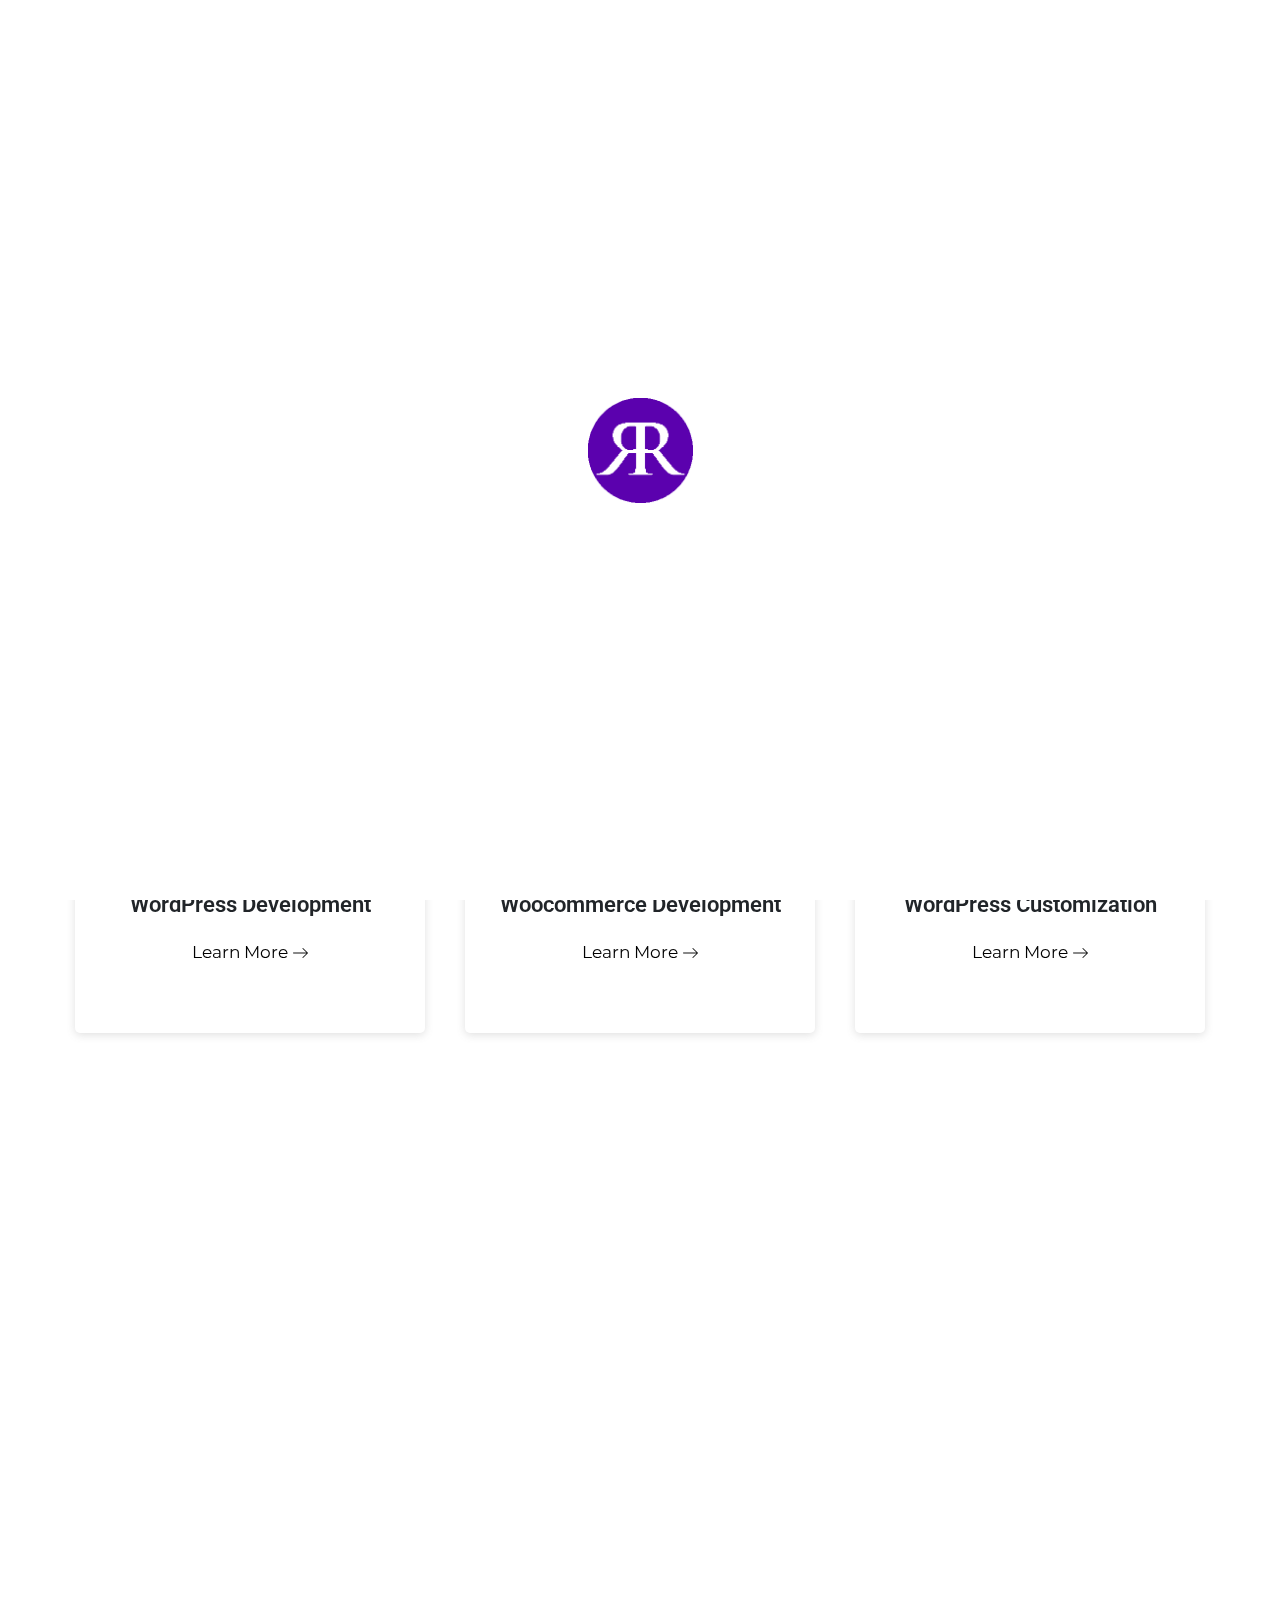
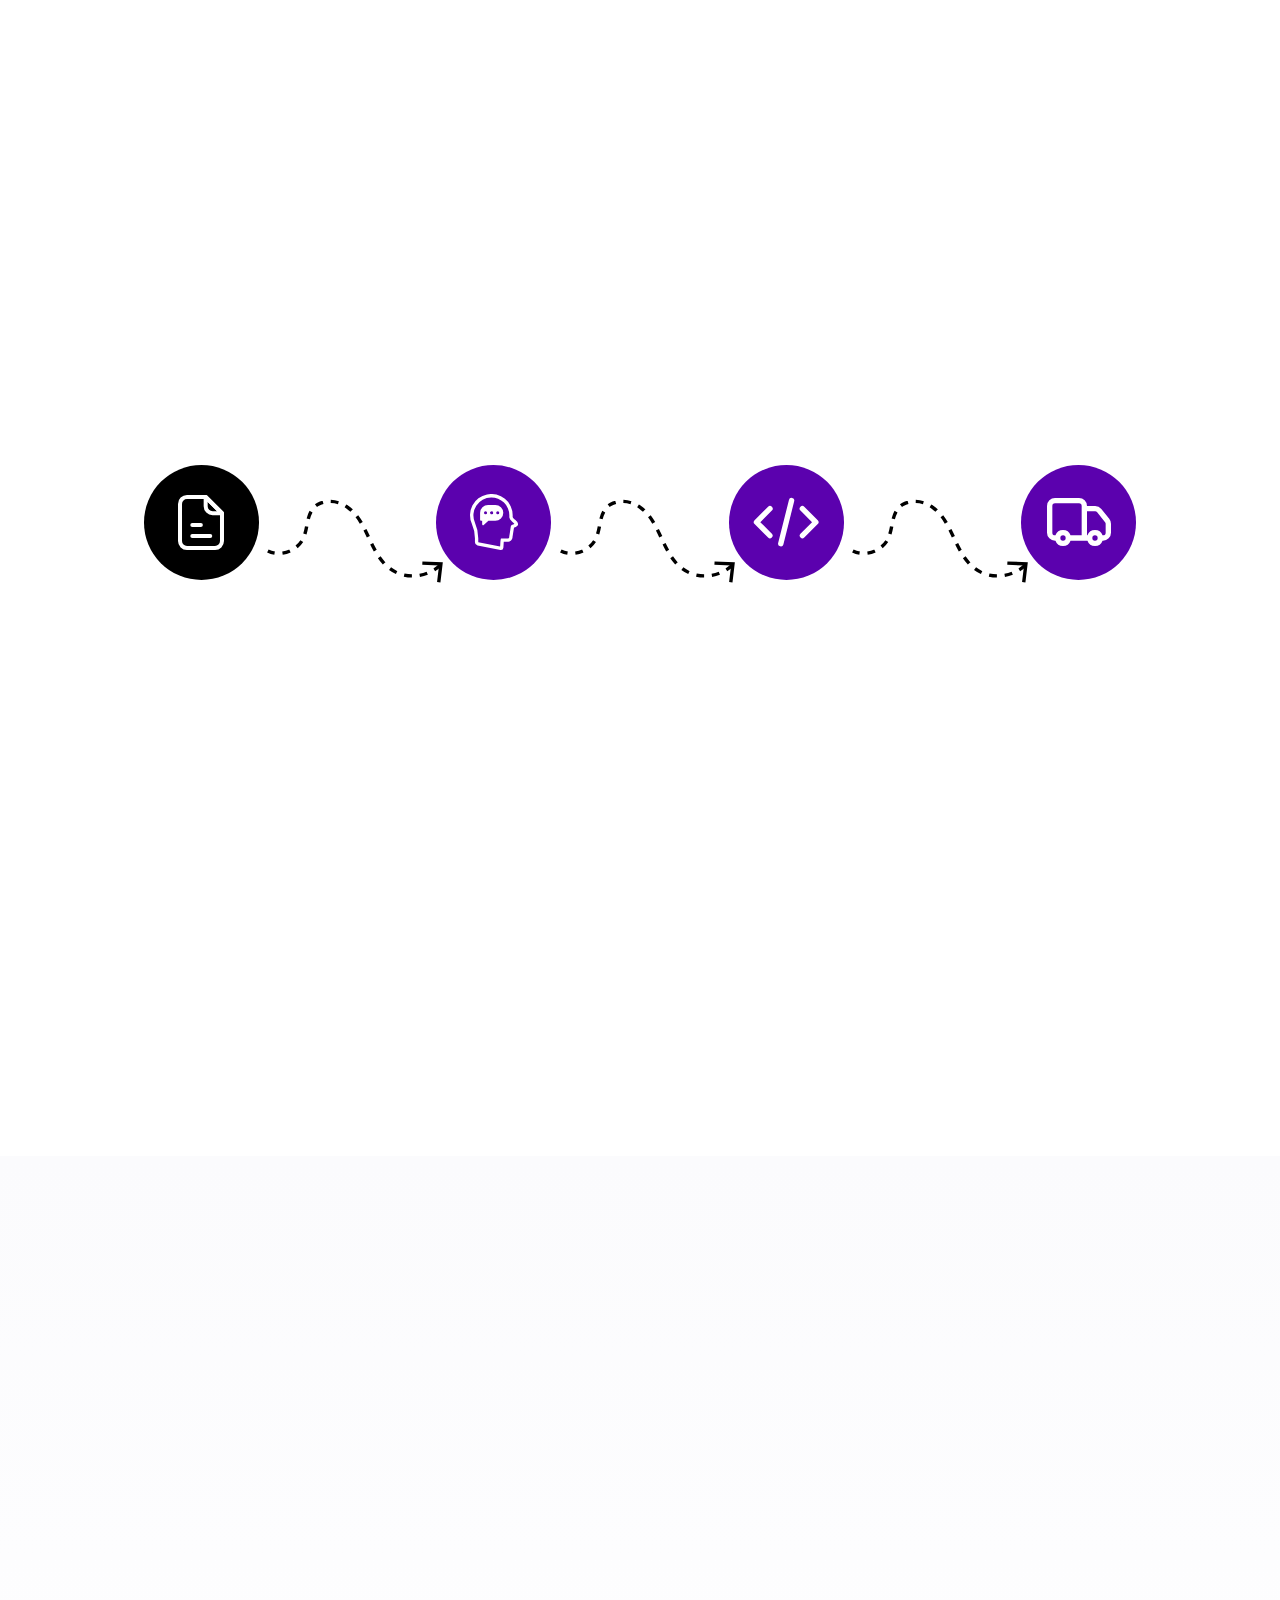
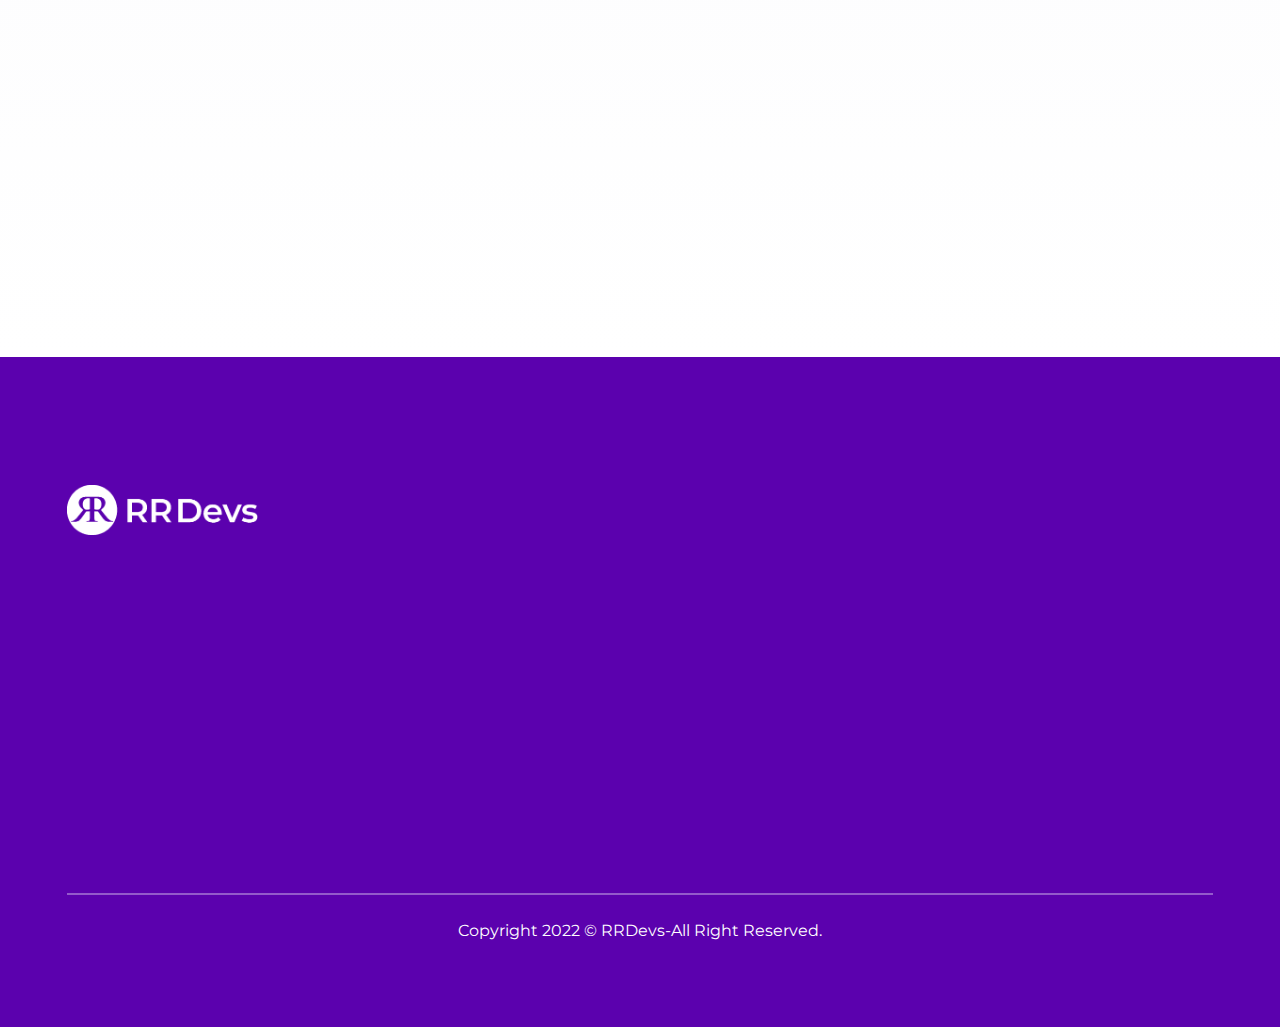
<file: service.html>
<!DOCTYPE html>
<!-- lg -->
<html lang="en">
<head>
    <meta charset="UTF-8">
    <meta http-equiv="X-UA-Compatible" content="IE=edge">
    <meta name="viewport" content="width=device-width, initial-scale=1.0">
    <meta author-name="rrdivs">
    <!-- site title -->
    <title>Service</title>

    <!-- favicon -->
    <link rel="shortcut icon" href="./asscet/image/home/icon/fav-icon.svg" type="image/x-icon">

    <!-- all css link -->
    <!-- bootrastrap-->
    <link rel="stylesheet" href="./asscet/bootrastrap/css/bootstrap.css">
    <link rel="stylesheet" href="./asscet/bootrastrap/css/bootstrap.min.css">
        
    <!-- aos -->
    <link rel="stylesheet" href="./asscet/css/aos.css">

    <!-- slick -->
    <link rel="stylesheet" href="./asscet/css/slick.css">
    <link rel="stylesheet" href="./asscet/css/slick-theme.css">

    <!-- fontwosam -->
    <link rel="stylesheet" href="https://cdnjs.cloudflare.com/ajax/libs/font-awesome/6.1.1/css/all.min.css">

    <!-- main css -->
    <link rel="stylesheet" href="./asscet/css/style.css">

</head>
<body>
    <!-- preloder -->
    <div id="preloader">
        <div id="ctn-preloader" class="ctn-preloader">
            <div class="animation-preloader">
                <div class="spinner">
                    <img src="./asscet/image/home/icon/fav-icon.svg" alt="">
                </div>
            </div>	
            <div class="loader-section section-left"></div>
            <div class="loader-section section-right"></div>
        </div>
    </div>
    <!-- header -->
    <header>
        <div class="header-wapper">
            <div class="container">
                <div class="row align-items-center">
                    <div class="col col-md-10 col-lg-4 col-xxl-4">
                        <div class="logo">
                            <img src="./asscet/image/home/rr-devs.svg" alt="logo rrdivs" style="max-height: 50px;">
                        </div>
                    </div>
                    <div class="col d-none d-lg-block col-xxl-6 ">
                        <div class="navbar justify-content-end">
                            <ul class="d-flex flex-wrap">
                                <li><a href="index.html">home</a></li>
                                <li><a href="about.html">about</a></li>
                                <li><a href="service.html" class="active">service</a>
                                    <div class="dropdwon-manu">
                                        <ul>
                                            <li><a href="#"></a></li>
                                        </ul>
                                    </div>
                                </li>
                                <li><a href="protfolio.html">portfolio</a></li>
                                <li><a href="contact.html">contact</a></li>
                            </ul>
                        </div>
                    </div>
                    <div class="col d-none col-md-2 d-xl-block col-xxl-2 ">
                        <div class="btns d-flex justify-content-end">
                            <a href="#">Get A Quote</a>
                        </div>
                    </div>
                    <!-- mobile navmenu -->
                    <div class=" col-5 col-sm-3 col-md-2 d-none">
                       <img src="./asscet/image/home/rr-devs.svg" alt="">
                    </div>
                    <div class="nav-mob d-none">
                        <div class="navbar">
                            <ul>
                                <li><a href="index.html">home</a></li>
                                <li><a href="about.html">about</a></li>
                                <li><a href="service.html">service</a>
                                    <div class="dropdwon-manu">
                                        <ul>
                                            <li><a href="#"></a></li>
                                        </ul>
                                    </div>
                                </li>
                                <li><a href="protfolio.html">portfolio</a></li>
                                <li><a href="contact.html">contact</a></li>
                            </ul>
                        </div>
                    </div>
                </div>
            </div>
        </div>
    </header>
    <!-- header -->
    <!-- section -->
    <!-- section-one -->
    <section>
        <div class="about-wepper">
            <div class="container">
                <div class="row align-items-center justify-content-center">
                    <div class="text-center text-header">
                        <h3>Services We Provide</h3>
                        <h1>Our Best Services</h1>
                    </div>
                </div>
            </div>
        </div>
    </section>
    <!-- section-one -->
        <!-- section-two -->
        <section>
            <div class="provied-wepper">
                <div class="container">
                    <div class="text-center text-header" data-aos="zoom-in" data-aos-duration="1000">
                        <h3>Services We Provide</h3>
                        <h1>Our Best Services</h1>
                    </div>
                    <div class="row flex-wrap mt-5" >
                        <div class="box-wepper" data-aos="fade-right" data-aos-duration="1000">
                            <div class="box p-3">
                                <div class="text-center box-image">
                                    <img src="./asscet/image/home/wpd.svg" alt="icon">
                                </div>
                                <h4 class="text-center">WordPress Development</h4>
                                <div class="about-info text-center mb-4 d-flex align-items-center justify-content-center">
                                    <a href="#">Learn More</a>
                                    <span>
                                        <img src="./asscet/image/home/Arrow_Back.svg" alt="Arrow_Back">
                                    </span>
                                </div>
                            </div>
                        </div>
                        <div class="box-wepper" data-aos="fade-down" data-aos-duration="1000">
                            <div class="box p-3">
                                <div class="text-center box-image">
                                    <img src="./asscet/image/home/wmd.svg" alt="icon">
                                </div>
                                <h4 class="text-center">Woocommerce Development</h4>
                                <div class="about-info text-center mb-4 d-flex align-items-center justify-content-center">
                                    <a href="#">Learn More</a>
                                    <span>
                                        <img src="./asscet/image/home/Arrow_Back.svg" alt="Arrow_Back">
                                    </span>
                                </div>
                            </div>
                        </div>
                        <div class="box-wepper" data-aos="fade-left" data-aos-duration="1000">
                            <div class="box p-3">
                                <div class="text-center box-image">
                                    <img src="./asscet/image/home/wpc.svg" alt="icon">
                                </div>
                                <h4 class="text-center">WordPress Customization</h4>
                                <div class="about-info text-center mb-4 d-flex align-items-center justify-content-center">
                                    <a href="#">Learn More</a>
                                    <span>
                                        <img src="./asscet/image/home/Arrow_Back.svg" alt="Arrow_Back">
                                    </span>
                                </div>
                            </div>
                        </div>
                        <div class="box-wepper" data-aos="fade-right" data-aos-duration="1000">
                            <div class="box p-3">
                                <div class="text-center box-image">
                                    <img src="./asscet/image/home/frontend.svg" alt="icon">
                                </div>
                                <h4 class="text-center">Front End Development</h4>
                                <div class="about-info text-center mb-4 d-flex align-items-center justify-content-center">
                                    <a href="#">Learn More</a>
                                    <span>
                                        <img src="./asscet/image/home/Arrow_Back.svg" alt="Arrow_Back">
                                    </span>
                                </div>
                            </div>
                        </div>
                        <div class="box-wepper" data-aos="fade-up" data-aos-duration="1000">
                            <div class="box p-3">
                                <div class="text-center box-image">
                                    <img src="./asscet/image/home/sso.svg" alt="icon">
                                </div>
                                <h4 class="text-center">Site Speed Optimization</h4>
                                <div class="about-info text-center mb-4 d-flex align-items-center justify-content-center">
                                    <a href="#">Learn More</a>
                                    <span>
                                        <img src="./asscet/image/home/Arrow_Back.svg" alt="Arrow_Back">
                                    </span>
                                </div>
                            </div>
                        </div>
                        <div class="box-wepper" data-aos="fade-left" data-aos-duration="1000">
                            <div class="box p-3">
                                <div class="text-center box-image">
                                    <img src="./asscet/image/home/rd.svg" alt="icon">
                                </div>
                                <h4 class="text-center">Responsive Design</h4>
                                <div class="about-info text-center mb-4 d-flex align-items-center justify-content-center">
                                    <a href="#">Learn More</a>
                                    <span>
                                        <img src="./asscet/image/home/Arrow_Back.svg" alt="Arrow_Back">
                                    </span>
                                </div>
                            </div>
                        </div>
                    </div>
                    
                </div>
            </div>
        </section>
        <!-- section-two -->
        <!-- section-three -->
        <section>
            <div class="counter-wepper"  data-aos="fade-right" data-aos-duration="1000">
                <div class="counters">
                    <div class="container">
                        <div class="row justify-content-center align-items-center" data-aos="fade-left" data-aos-duration="1000">
                            <div class="col-12 col-sm-6 col-md-3 col-xxl-3 mb-4 text-center">
                                <div class="d-flex justify-content-center">
                                    <h2 class="counter">500</h2>
                                    <h2>+</h2>
                                </div>
                                <h5>Project Complete</h5>
                            </div>
                            <div class="col-12 col-sm-6 col-md-3 col-xxl-3 mb-4 text-center">
                                <div class="d-flex justify-content-center">
                                    <h2 class="counter">490</h2>
                                    <h2>+</h2>
                                </div>
                                <h5>Satisfied Clients</h5>
                            </div>
                            <div class="col-12 col-sm-6 col-md-3 col-xxl-3 mb-4 text-center">
                                <div class="d-flex justify-content-center">
                                    <h2 class="counter">10</h2>
                                    <h2>+</h2>
                                </div>
                                <h5>Years Experience</h5>
                            </div>
                            <div class="col-12 col-sm-6 col-md-3 col-xxl-3 mb-4 text-center">
                                <div class="d-flex justify-content-center">
                                    <h2 class="counter">500</h2>
                                    <h2>+</h2>
                                </div>
                                <h5>Project Complete</h5>
                            </div>
                        </div>
                    </div>
                </div>
                <div class="sap">
                    <img src="./asscet/image/home/icon/p-shap2.svg" alt="shap">
                </div>
            </div>
        </section>
        <!-- section-three -->
        <!-- section-fore -->
        <section>
            <div class="working-wepper">
                <div class="container">
                    <div class="text-center text-header mb-5" data-aos="zoom-in" data-aos-duration="1000">
                        <h3>Services We Provide</h3>
                        <h1>Our Best Services</h1>
                    </div>
                    <div class="row">
                        <div class="col-12 col-md-6 col-lg-3 col-xxl-3">
                            <div class="work text-center">
                                <div class="icon-work d-flex justify-content-center align-items-center my-5 active">
                                    <img src="./asscet/image/home/icon/47.file.svg" alt="svg-icon">
                                </div>
                                <h4 class="mb-3" data-aos="fade-right">Requirement Gathering</h4>
                                <p data-aos="zoom-in" data-aos-duration="1000" data-aos-duration="1000">here are many variations of passages of Lorem Ipsum available, but the majority have suffered alteration in some form, by injected humour, or randomised words which don't look </p>
                                <div class="prosess d-none d-md-block">
                                    <img src="./asscet/image/home/icon/55.svg" alt="prosess">
                                </div>
                            </div>
                        </div>
                        <div class="col-12 col-md-6 col-lg-3 col-xxl-3">
                            <div class="work text-center">
                                <div class="icon-work d-flex justify-content-center align-items-center my-5">
                                    <img src="./asscet/image/home/icon/13.svg" alt="svg-icon">
                                </div>
                                <h4 class="mb-3 text-center" data-aos="fade-right" data-aos-duration="1000">Planning Setup</h4>
                                <p data-aos="zoom-in" data-aos-duration="1000" >here are many variations of passages of Lorem Ipsum available, but the majority have suffered alteration in some form, by injected humour, or randomised words which don't look </p>
                                <div class="prosess d-none d-lg-block">
                                    <img src="./asscet/image/home/icon/55.svg" alt="prosess">
                                </div>
                            </div>
                        </div>
                        <div class="col-12 col-md-6 col-lg-3 col-xxl-3">
                            <div class="work text-center ">
                                <div class="icon-work d-flex justify-content-center align-items-center my-5">
                                    <img src="./asscet/image/home/icon/14.svg" alt="svg-icon">
                                </div>
                                <h4 class="mb-3 text-center" data-aos="fade-right" data-aos-duration="1000">Development</h4>
                                <p data-aos="zoom-in" data-aos-duration="1000" >here are many variations of passages of Lorem Ipsum available, but the majority have suffered alteration in some form, by injected humour, or randomised words which don't look </p>
                                <div class="prosess d-none d-md-block">
                                    <img src="./asscet/image/home/icon/55.svg" alt="prosess">
                                </div>
                            </div>
                        </div>
                        <div class="col-12 col-md-6 col-lg-3 col-xxl-3">
                            <div class="work text-center">
                                <div class="icon-work d-flex justify-content-center align-items-center my-5">
                                    <img src="./asscet/image/home/icon/12.svg" alt="svg-icon">
                                </div> 
                                <h4 class="mb-3 text-center" data-aos="fade-right" data-aos-duration="1000">Quality Check & Delivery</h4>
                                <p data-aos="zoom-in" data-aos-duration="1000" >here are many variations of passages of Lorem Ipsum available, but the majority have suffered alteration in some form, by injected humour, or randomised words which don't look </p>
                                <!-- <div class="prosess">
                                    <img src="./asscet/image/home/icon/55.svg" alt="prosess">
                                </div> -->
                            </div>
                        </div>
                    </div>
                </div>
            </div>
        </section>
        <!-- section-fore -->
        <!-- section-five -->
        <section>
            <div class="mind-wreeper" data-aos="fade-down" data-aos-duration="1000" >
                <div class="container">
                    <div class="row align-items-center">
                        <div class="col-12 col-md-8 col-lg-8 col-xxl-8">
                            <h4>Have A Project In Mind? Let's Get To Work </h4>
                            <p>There are many variations of passages of Lorem Ipsum available, but the majority have  suffered </p>
                        </div>
                        <div class="col-12 col-md-4 col-lg-4 col-xxl-4">
                            <div class="btns mt-sm-5 mt-0 mt-md-0 mt-lg-0">
                                <a href="#">Start A Project</a>
                            </div>
                        </div>
                    </div>
                </div>
            </div>
        </section>
        <!-- section-five -->
        <!-- section-six -->
        <section>
            <div class="tools-wepper">
                <div class="container">
                    <div class="text-center text-header mb-5" data-aos="zoom-in" data-aos-duration="1000">
                        <h3>Services We Provide</h3>
                        <h1>Our Best Services</h1>
                    </div>
                    <div class="row mx-1"  data-aos="flip-left" data-aos-duration="1000">
                        <div class="col-12 col-sm-6 col-md-3 col-xxl-3 d-flex flex-wrap justify-content-center align-items-center border p-5">
                            <img src="./asscet/image/home/icon/github.svg" alt="icon-tools">
                        </div>
                        <div class="col-12 col-sm-6 col-md-3 col-xxl-3 d-flex flex-wrap justify-content-center align-items-center border p-5">
                            <img src="./asscet/image/home/icon/github.svg" alt="icon-tools">
                        </div>
                        <div class="col-12 col-sm-6 col-md-3 col-xxl-3 d-flex flex-wrap justify-content-center align-items-center border p-5">
                            <img src="./asscet/image/home/icon/github.svg" alt="icon-tools">
                        </div>
                        <div class="col-12 col-sm-6 col-md-3 col-xxl-3 d-flex flex-wrap justify-content-center align-items-center border p-5">
                            <img src="./asscet/image/home/icon/github.svg" alt="icon-tools">
                        </div>
                        <div class="col-12 col-sm-6 col-md-3 col-xxl-3 d-flex flex-wrap justify-content-center align-items-center border p-5">
                            <img src="./asscet/image/home/icon/github.svg" alt="icon-tools">
                        </div>
                        <div class="col-12 col-sm-6 col-md-3 col-xxl-3 d-flex flex-wrap justify-content-center align-items-center border p-5">
                            <img src="./asscet/image/home/icon/github.svg" alt="icon-tools">
                        </div>
                        <div class="col-12 col-sm-6 col-md-3 col-xxl-3 d-flex flex-wrap justify-content-center align-items-center border p-5">
                            <img src="./asscet/image/home/icon/github.svg" alt="icon-tools">
                        </div>
                        <div class="col-12 col-sm-6 col-md-3 col-xxl-3 d-flex flex-wrap justify-content-center align-items-center border p-5">
                            <img src="./asscet/image/home/icon/github.svg" alt="icon-tools">
                        </div>
                    </div>
                </div>
            </div>
        </section>
        <!-- section-six -->
    <!-- section -->
    <!-- footer -->
    <footer>
        <div class="footer-wepper">
            <div class="container">
                <div class="row flex-wrap">
                    <div class="col-12 col-sm-12 col-md-4 col-lg-4 col-xxl-4">
                        <div class="footer-laft">
                            <img src="./asscet/image/home/footer-logo.svg" alt="logo" style="max-height: 50px; margin-top:8px;">
                            <p class="mt-4" data-aos="zoom-in" data-aos-duration="1000">Lorem Ipsum is simply dummy text of the printing and typesetting industry. Lorem Ipsum has been the industry's standard dummy text ever since the 1500s, when an unknown printer </p>
                        </div>
                        <div class="sosal-icon d-flex flex-wrap align-items-center mt-4" data-aos="zoom-in" data-aos-duration="2000">
                            <div class="facebook">
                                <a href="#"><i class="fa-brands fa-facebook-f"></i></a>
                            </div>
                            <div class="twitter">
                                <a href="#"> <i class="fa-brands fa-twitter"></i></a>
                            </div>
                            <div class="linkendin">
                                <a href="#"> <i class="fa-brands fa-linkedin-in"></i></a>
                            </div>
                            <div class="youtube">
                                <a href="#"><i class="fa-brands fa-youtube"></i></a>
                            </div>
                        </div>
                    </div>
                    <div class="col-12 col-sm-12 col-md-2 col-lg-2 col-xxl-2" data-aos="fade-right" data-aos-duration="2000">
                        <div class="footer-menu">
                            <h3 class="mb-md-5 mt-sm-3 mb-sm-3 my-5">Quick Links</h3>
                            <ul>
                                <li><a href="#">About Us</a></li>
                                <li><a href="#">Services</a></li>
                                <li><a href="#">Portfolio</a></li>
                                <li><a href="#">Contact Us</a></li>
                            </ul>
                        </div>
                    </div>
                    <div class="col-12 col-sm-12 col-md-3 col-lg-3 col-xxl-3" data-aos="fade-down" data-aos-duration="2000">
                        <div class="footer-devlop">
                            <h3  class="mb-md-5 mt-sm-3 mb-sm-3  my-5">Our Services</h3>
                            <ul>
                                <li><a href="#">WordPress Development</a></li>
                                <li><a href="#">Woocommerce Development</a></li>
                                <li><a href="#">WordPress Customaization</a></li>
                                <li><a href="#">Front End Development</a></li>
                                <li><a href="#">Site Speed Optimization</a></li>
                                <li><a href="#">Responsive Design</a></li>
                            </ul>
                        </div>
                    </div>
                    <div class="col-12 col-sm-12 col-md-3 col-lg-3 col-xxl-3" data-aos="fade-left" data-aos-duration="2000">
                        <div class="footer-right">
                            <h3  class="mb-md-5 mt-sm-3 mb-sm-3  my-5">Our Features</h3>
                            <ul>
                                <li><a href="#">100% Responsive Design</a></li>
                                <li><a href="#">Pixel Perfect Design</a></li>
                                <li><a href="#">Modern Design</a></li>
                                <li><a href="#">Creatives Services</a></li>
                                <li><a href="#">Super Fast Delivery</a></li>
                                <li><a href="#">24-7 Quick Services</a></li>
                            </ul>
                        </div>
                    </div>
                </div>
                <div class="copy-right">
                    <div class=" text-center pt-4 pb-4">
                        <p>Copyright 2022 © RRDevs-All Right Reserved.</p>
                    </div>
                </div>
            </div>
        </div>
    </footer>
    <!-- footer -->


    <!-- =============================
        all js link ================-->
    <script src="./asscet/js/jquery-3.6.0.min.js"></script>
    <script src="./asscet/js/jquary-2.0.0.min.js"></script>
    <script src="./asscet/js/waypoints.min.js"></script>
    <script src="./asscet/js/jquery.counterup.min.js"></script>
    <script src="./asscet/bootrastrap/js/bootstrap.js"></script>
    <script src="./asscet/bootrastrap/js/bootstrap.min.js"></script>
    <script src="./asscet/js/aos.js"></script>
    <script src="./asscet/js/slick.js"></script>
    <script src="./asscet/js/slick.min.js"></script>
    <script src="./asscet/js/main.js"></script>
    <script>
        AOS.init();
        $('.counter').counterUp({
            delay: 10,
            time: 2000
        });
    </script>
</body>
</html>
</file>
<file: asscet/css/style.css>
/* scss declaretion*/
/* Preloader */
@import url("https://fonts.googleapis.com/css2?family=Lato:wght@400;700&family=Montserrat:ital,wght@0,400;0,500;0,700;0,800;1,400;1,500;1,700;1,800;1,900&family=Roboto:ital,wght@0,400;0,500;0,700;0,900;1,400;1,500;1,700;1,900&display=swap");
.ctn-preloader {
  -webkit-box-align: center;
      -ms-flex-align: center;
          align-items: center;
  cursor: none;
  display: -webkit-box;
  display: -ms-flexbox;
  display: flex;
  height: 100%;
  -webkit-box-pack: center;
      -ms-flex-pack: center;
          justify-content: center;
  position: fixed;
  left: 0;
  top: 0;
  width: 100%;
  z-index: 999999;
}

.ctn-preloader .animation-preloader {
  position: absolute;
  z-index: 100;
}

.ctn-preloader .animation-preloader .spinner {
  -webkit-animation: spinner 1s infinite linear;
          animation: spinner 1s infinite linear;
  height: 7em;
  width: 7em;
}

.ctn-preloader .loader-section {
  background-color: #ffffff;
  height: 100%;
  position: fixed;
  top: 0;
  width: calc(50% + 1px);
}

.ctn-preloader .loader-section.section-left {
  left: 0;
}

.ctn-preloader .loader-section.section-right {
  right: 0;
}

.loaded .animation-preloader {
  opacity: 0;
  -webkit-transition: 0.3s ease-out;
  transition: 0.3s ease-out;
}

.loaded .loader-section.section-left {
  -webkit-transform: translateX(-101%);
          transform: translateX(-101%);
  -webkit-transition: 0.7s 0.3s all cubic-bezier(0.1, 0.1, 0.1, 1);
  transition: 0.7s 0.3s all cubic-bezier(0.1, 0.1, 0.1, 1);
}

.loaded .loader-section.section-right {
  -webkit-transform: translateX(101%);
          transform: translateX(101%);
  -webkit-transition: 0.7s 0.3s all cubic-bezier(0.1, 0.1, 0.1, 1);
  transition: 0.7s 0.3s all cubic-bezier(0.1, 0.1, 0.1, 1);
}

@-webkit-keyframes spinner {
  to {
    -webkit-transform: rotateY(360deg);
            transform: rotateY(360deg);
  }
}

@keyframes spinner {
  to {
    -webkit-transform: rotateY(360deg);
            transform: rotateY(360deg);
  }
}
@media screen and (max-width: 767px) {
  .ctn-preloader .animation-preloader .spinner {
    height: 8em;
    width: 8em;
  }
}
@media screen and (max-width: 500px) {
  .ctn-preloader .animation-preloader .spinner {
    height: 7em;
    width: 7em;
  }
}
* {
  margin: 0;
  padding: 0;
}

body,
html {
  height: 100%;
}

html {
  scroll-behavior: smooth;
}

html, body, div, span, img,
ol, ul, li, a, p, h1, h2, h3,
h4, h5, h6, option, legend, label,
table, th, td, tr, article, aside,
caption, figure, footer, header, hgroup,
mark, nav, section, time, audio, video {
  margin: 0;
  padding: 0;
  border: 0;
  outline: 0;
}

img {
  max-width: 100%;
}

a:hover, a:focus, a:active {
  text-decoration: none;
  outline: none !important;
  border: 0;
}

input:focus {
  outline: 2px solid #BD9CDF;
}

input::-moz-focus-inner {
  border: 0;
  display: none;
}

input::-webkit-focus-inner {
  border: 0;
  display: none;
}

input:-webkit-autofill,
input:-webkit-autofill:hover,
input:-webkit-autofill:focus {
  -webkit-box-shadow: 0 0 0px 1000px rgba(119, 255, 210, 0.788) inset !important;
}

input:focus, textarea:focus, select:focus {
  outline: 2px solid #BD9CDF;
}

::-webkit-input-placeholder {
  font-weight: 400;
  font-size: 16px;
  text-transform: capitalize;
  color: #B9B9B9;
  opacity: 0.75;
  /* Firefox */
}

::-moz-placeholder {
  font-weight: 400;
  font-size: 16px;
  text-transform: capitalize;
  color: #B9B9B9;
  opacity: 0.75;
  /* Firefox */
}

:-ms-input-placeholder {
  font-weight: 400;
  font-size: 16px;
  text-transform: capitalize;
  color: #B9B9B9;
  opacity: 0.75;
  /* Firefox */
}

::-ms-input-placeholder {
  font-weight: 400;
  font-size: 16px;
  text-transform: capitalize;
  color: #B9B9B9;
  opacity: 0.75;
  /* Firefox */
}

::placeholder {
  font-weight: 400;
  font-size: 16px;
  text-transform: capitalize;
  color: #B9B9B9;
  opacity: 0.75;
  /* Firefox */
}

:-ms-input-placeholder {
  /* Internet Explorer 10-11 */
  color: #B9B9B9;
}

::-ms-input-placeholder {
  /* Microsoft Edge */
  color: #B9B9B9;
}

table {
  border-collapse: collapse;
}

html {
  margin: 0;
  padding: 0;
  width: 100%;
  height: 100%;
  overflow-y: scroll;
  overflow-x: hidden;
}

ul, li {
  margin: 0;
  padding: 0;
}

ul li a {
  -webkit-transition: all 0.4s ease-in-out;
  transition: all 0.4s ease-in-out;
}
ul li a:hover {
  color: #5B01AE;
}

figure {
  margin: 0px;
}

form {
  position: relative;
}

.form-control:focus {
  outline: none !important;
  border: none !important;
  -webkit-box-shadow: 0 0 0;
          box-shadow: 0 0 0;
}

h1 a, h2 a, h3 a, h4 a, h5 a, h6 a {
  font-size: inherit;
  color: inherit;
}

h1:hover a, h2:hover a, h3:hover a, h4:hover a, h5:hover a, h6:hover a {
  font-size: inherit;
  color: inherit;
}

hr {
  margin: 0;
  padding: 0;
  border-color: #000;
}

ul {
  list-style-type: none;
}

li {
  list-style: none;
  position: relative;
}

a,
button {
  position: relative;
}
a:hover, a:focus,
button:hover,
button:focus {
  outline: 0;
  text-decoration: none;
}

@-webkit-keyframes sticky {
  0% {
    opacity: 0;
    margin-top: -120px;
  }
  50% {
    opacity: 0;
    margin-top: -60px;
  }
  100% {
    opacity: 1;
    margin-top: 0;
  }
}

@keyframes sticky {
  0% {
    opacity: 0;
    margin-top: -120px;
  }
  50% {
    opacity: 0;
    margin-top: -60px;
  }
  100% {
    opacity: 1;
    margin-top: 0;
  }
}
/*Colors*/
/* --------------------------------------------
    Template Default Fonts & Fonts Styles
 ---------------------------------------------- */
@font-face {
  font-family: "Trajan";
  src: url("../font/Trajan Pro Bold.woff") format("woff");
  font-weight: 700;
  font-style: normal;
  font-display: swap;
}
/*font family*/
body {
  font-family: "Roboto", sans-serif;
  font-size: 15px;
  font-weight: 400;
  line-height: 24px;
  background-color: #fff;
}

a {
  text-decoration: none;
  outline: none !important;
  cursor: pointer;
  font-size: 17px;
  line-height: 30px;
  -webkit-transition: all 0.3s ease-in-out;
  transition: all 0.3s ease-in-out;
  color: #000000;
  text-transform: capitalize;
  font-weight: 400;
}

p {
  font-family: "Lato", sans-serif;
}

.container {
  max-width: 1170px !important;
}

.btns {
  position: relative;
}
.btns a {
  text-decoration: none;
  color: #ffffff;
  font-family: "Montserrat", sans-serif;
  font-size: 16px;
  font-weight: 400;
  -webkit-transition: all 0.4s ease-in-out;
  transition: all 0.4s ease-in-out;
}
.btns a:hover {
  color: #5B01AE !important;
}

header .header-wapper {
  position: relative;
  -webkit-transition: all 0.8s ease;
  transition: all 0.8s ease;
  background-color: #F9FAFC;
  z-index: 90000;
  width: 100%;
  padding: 20px 0px;
  -webkit-box-shadow: rgba(50, 50, 93, 0.25) 0px 6px 12px -2px, rgba(0, 0, 0, 0.3) 0px 3px 7px -3px;
          box-shadow: rgba(50, 50, 93, 0.25) 0px 6px 12px -2px, rgba(0, 0, 0, 0.3) 0px 3px 7px -3px;
}
header .header-wapper .navbar ul li {
  margin: 0px 20px;
}
header .header-wapper .navbar ul li a {
  -webkit-transition: all 0.4s ease-in-out;
  transition: all 0.4s ease-in-out;
}
header .header-wapper .navbar ul li a:hover {
  color: #5B01AE;
}
header .header-wapper .navbar ul li .active {
  color: #5B01AE;
}
header .header-wapper .btns a {
  background-color: #5B01AE;
  padding: 10px 20px;
  border-radius: 5px;
}
header .header-wapper .btns a:hover {
  background-color: #A879D4;
}
header .header-wapper.sticky {
  top: 0 !important;
  width: 100%;
  position: fixed !important;
  background: #fff;
  -webkit-animation: sticky 0.8s ease-in-out;
          animation: sticky 0.8s ease-in-out;
  -webkit-box-shadow: 0 13px 35px -12px rgba(35, 35, 35, 0.15);
          box-shadow: 0 13px 35px -12px rgba(35, 35, 35, 0.15);
  z-index: 99;
}
@media (max-width: 767px) {
  header .header-wapper.sticky {
    position: relative;
  }
}
header a i {
  font-size: 20px;
}
header a:hover {
  color: #000000;
}
header .overly {
  display: none;
  position: absolute;
  top: 0%;
  background-color: rgba(0, 0, 0, 0.7);
  width: 100vw;
  height: 100vh;
  -webkit-transform: translateX(-100vw);
          transform: translateX(-100vw);
}
header .overly .nav-wepper {
  -webkit-animation: navbar 0.5s linear both;
          animation: navbar 0.5s linear both;
  position: absolute;
  top: 0%;
  background-color: red;
  width: 400px;
  height: 100vh;
}
header .overly .nav-wepper .nav-mob {
  position: relative;
}
header .overly .nav-wepper .nav-mob a {
  position: absolute;
  top: 0%;
  right: 6%;
}
header .overly .nav-wepper .nav-mob a i {
  font-size: 20px;
}
header .overly .nav-wepper .navbar {
  position: relative;
}
header .overly .nav-wepper .navbar ul {
  width: 100%;
}
header .overly .nav-wepper .navbar ul li {
  margin: 0px;
  width: 100%;
  padding: 15px 0px 15px 20px;
  border-bottom: 2px solid #000;
}
header .overly .nav-wepper .navbar ul li a {
  font-size: 30px;
}
header .active {
  display: block !important;
  -webkit-transform: translateX(0vw);
          transform: translateX(0vw);
}
@-webkit-keyframes navbar {
  from {
    -webkit-transform: translateX(-100vw);
            transform: translateX(-100vw);
  }
  to {
    -webkit-transform: translateX(0);
            transform: translateX(0);
  }
}
@keyframes navbar {
  from {
    -webkit-transform: translateX(-100vw);
            transform: translateX(-100vw);
  }
  to {
    -webkit-transform: translateX(0);
            transform: translateX(0);
  }
}

footer .footer-wepper {
  padding: 60px 0px;
  overflow: hidden;
  background-color: #5B01AE;
}
footer .footer-wepper .row {
  padding: 60px 0px;
}
footer .footer-wepper .footer-laft p {
  font-size: 16px;
  font-weight: 400;
  color: #ffffff;
  font-family: "Montserrat", sans-serif;
}
footer .footer-wepper .sosal-icon .facebook, footer .footer-wepper .sosal-icon .twitter, footer .footer-wepper .sosal-icon .linkendin, footer .footer-wepper .sosal-icon .youtube {
  -ms-flex-wrap: wrap;
      flex-wrap: wrap;
  display: -webkit-box;
  display: -ms-flexbox;
  display: flex;
  -webkit-box-align: center;
      -ms-flex-align: center;
          align-items: center;
  -webkit-box-pack: center;
      -ms-flex-pack: center;
          justify-content: center;
  margin: 5px;
  height: 50px;
  width: 50px;
  background-color: #ffffff;
  border-radius: 50%;
  -webkit-transition: all 0.4s ease-in-out;
  transition: all 0.4s ease-in-out;
}
footer .footer-wepper .sosal-icon .facebook a i, footer .footer-wepper .sosal-icon .twitter a i, footer .footer-wepper .sosal-icon .linkendin a i, footer .footer-wepper .sosal-icon .youtube a i {
  color: #5B01AE;
  font-size: 20px;
  padding: 12px;
  -webkit-transition: all 0.4s ease-in-out;
  transition: all 0.4s ease-in-out;
}
footer .footer-wepper .sosal-icon .facebook a i:hover, footer .footer-wepper .sosal-icon .twitter a i:hover, footer .footer-wepper .sosal-icon .linkendin a i:hover, footer .footer-wepper .sosal-icon .youtube a i:hover {
  color: #ffffff;
}
footer .footer-wepper .sosal-icon .facebook:hover, footer .footer-wepper .sosal-icon .twitter:hover, footer .footer-wepper .sosal-icon .linkendin:hover, footer .footer-wepper .sosal-icon .youtube:hover {
  background-color: #A879D4;
}
footer .footer-wepper .footer-menu h3, footer .footer-wepper .footer-devlop h3, footer .footer-wepper .footer-right h3 {
  font-size: 22px;
  font-weight: 600;
  color: #ffffff;
  line-height: 22px;
  font-family: "Montserrat", sans-serif;
}
footer .footer-wepper .footer-menu ul li, footer .footer-wepper .footer-devlop ul li, footer .footer-wepper .footer-right ul li {
  margin: 5px 0px;
  padding: 5px 0px;
}
footer .footer-wepper .footer-menu ul li a, footer .footer-wepper .footer-devlop ul li a, footer .footer-wepper .footer-right ul li a {
  color: #ffffff;
  font-size: 16px;
  font-weight: 400;
  font-family: "Montserrat", sans-serif;
  -webkit-transition: all 0.4s ease-in-out;
  transition: all 0.4s ease-in-out;
}
footer .footer-wepper .footer-menu ul li a:hover, footer .footer-wepper .footer-devlop ul li a:hover, footer .footer-wepper .footer-right ul li a:hover {
  text-decoration: underline;
}
footer .footer-wepper .copy-right {
  border-top: 2px solid #945ACB;
}
footer .footer-wepper .copy-right p {
  font-size: 16px;
  font-weight: 400;
  color: #ffffff;
  font-family: "Montserrat", sans-serif;
}

section .banner-wepper {
  background-color: #F9FAFC;
  overflow: hidden;
  position: relative;
}
section .banner-wepper .row {
  margin: 100px 0px;
}
section .banner-wepper .banner-text h3 {
  font-size: 32px;
  font-weight: 400;
  color: #5B01AE;
}
section .banner-wepper .banner-text h1 {
  font-size: 60px;
  font-weight: 700;
  color: #000000;
}
@media (max-width: 768px) {
  section .banner-wepper .banner-text h1 {
    font-size: 48px;
  }
}
section .banner-wepper .banner-text p {
  font-size: 16px;
  font-weight: 400;
  color: #000000;
}
section .banner-wepper .banner-text .btns a {
  background-color: #5B01AE;
  padding: 15px 30px;
  border-radius: 5px;
}
section .banner-wepper .banner-text .btns a:hover {
  background-color: #A879D4;
}
section .banner-wepper .banner-img img {
  width: 480px;
}
section .banner-wepper .shap {
  position: absolute;
  bottom: 5%;
  right: 5%;
}

section .provied-wepper {
  padding: 100px 0px;
}
section .provied-wepper .text-header h3 {
  font-size: 32px;
  font-weight: 400;
  color: #5B01AE;
}
section .provied-wepper .text-header h1 {
  font-size: 60px;
  font-weight: 700;
  color: #000000;
}
section .provied-wepper .box-wepper {
  border-radius: 5px;
  -webkit-box-shadow: rgba(99, 99, 99, 0.2) 0px 2px 8px 0px;
          box-shadow: rgba(99, 99, 99, 0.2) 0px 2px 8px 0px;
  position: relative;
  max-width: 350px;
  min-height: 320px;
  margin: 15px auto;
  -webkit-transition: all 0.4s ease-in-out;
  transition: all 0.4s ease-in-out;
}
section .provied-wepper .box-wepper .box .box-image img {
  width: 175px;
  height: 163px;
  padding: 20px;
}
section .provied-wepper .box-wepper .box h4 {
  padding-bottom: 20px;
  font-family: "Roboto", sans-serif;
  font-size: 22px;
  line-height: normal;
  font-weight: 600;
}
section .provied-wepper .box-wepper .box .about-info a {
  color: #000000;
  font-family: "Montserrat", sans-serif;
  -webkit-transition: all 0.4s ease-in-out;
  transition: all 0.4s ease-in-out;
  padding-right: 5px;
}
section .provied-wepper .box-wepper .box .about-info a:hover {
  padding-right: 15px;
}
section .provied-wepper .box-wepper .box .num h2 {
  position: absolute;
  -webkit-text-fill-color: transparent;
  -webkit-text-stroke-width: 2px;
  -webkit-text-stroke-color: #F5F5F5;
  font-size: 66px;
  top: 5%;
  left: 40%;
  font-weight: 600;
  color: #000000;
  font-family: "Montserrat", sans-serif;
  z-index: -1;
}
section .provied-wepper .box-wepper:hover {
  background-color: #F9FAFC;
  -webkit-box-shadow: none;
          box-shadow: none;
}

section .counter-wepper {
  position: relative;
  background-color: #F9FAFC;
  overflow: hidden;
}
section .counter-wepper .counters {
  padding: 80px 0;
  background-image: url(../image/home/icon/p-shap.svg);
  background-repeat: no-repeat;
}
@media (max-width: 768px) {
  section .counter-wepper .counters {
    background-image: none;
  }
}
section .counter-wepper .counters h2 {
  font-size: 42px;
  font-weight: 600;
  font-family: "Roboto", sans-serif;
  line-height: normal;
}
section .counter-wepper .counters h5 {
  font-size: 22px;
  font-weight: 500;
  font-family: "Montserrat", sans-serif;
  line-height: normal;
}
section .counter-wepper .sap {
  position: absolute;
  bottom: 5%;
  right: 7%;
}

section .working-wepper {
  padding: 100px 0px;
}
section .working-wepper .text-header h3 {
  font-size: 32px;
  font-weight: 400;
  color: #5B01AE;
}
section .working-wepper .text-header h1 {
  font-size: 60px;
  font-weight: 700;
  color: #000000;
}
section .working-wepper .work {
  position: relative;
}
section .working-wepper .work .icon-work {
  width: 115px;
  height: 115px;
  background-color: #5B01AE;
  cursor: pointer;
  border-radius: 100000px;
  margin: 0 auto;
  -webkit-transition: all 0.4s ease-in-out;
  transition: all 0.4s ease-in-out;
}
section .working-wepper .work .active {
  background-color: #000000;
}
section .working-wepper .work .prosess {
  position: absolute;
  top: 0%;
  right: -43%;
}

section .mind-wreeper {
  padding: 100px 0;
  background-image: url(../image/home/bg-project.svg);
  background-repeat: repeat;
  width: 100%;
}
section .mind-wreeper h4 {
  font-size: 32px;
  font-weight: 600;
  line-height: normal;
  font-family: "Montserrat", sans-serif;
  color: #ffffff;
}
section .mind-wreeper p {
  font-size: 16px;
  font-weight: 400;
  color: #ffffff;
}
section .mind-wreeper .btns a {
  background-color: #ffffff;
  padding: 15px 30px;
  border-radius: 5px;
  color: #5B01AE;
  -webkit-transition: all 0.4s ease-in-out;
  transition: all 0.4s ease-in-out;
}
section .mind-wreeper .btns a:hover {
  background-color: #A879D4;
  color: #ffffff !important;
}

section .tools-wepper {
  background-image: -webkit-gradient(linear, left bottom, left top, from(rgb(255, 255, 255)), to(rgb(251, 251, 253)));
  background-image: linear-gradient(to top, rgb(255, 255, 255), rgb(251, 251, 253));
  padding: 100px 0px;
}
section .tools-wepper .text-header h3 {
  font-size: 32px;
  font-weight: 400;
  color: #5B01AE;
}
section .tools-wepper .text-header h1 {
  font-size: 60px;
  font-weight: 700;
  color: #000000;
}
section .tools-wepper .border:nth-child(1) {
  border-top-left-radius: 5px;
  border-bottom: none !important;
  border-right: none !important;
}
section .tools-wepper .border:nth-child(2) {
  border-bottom: none !important;
  border-right: none !important;
}
section .tools-wepper .border:nth-child(3) {
  border-bottom: none !important;
  border-right: none !important;
}
section .tools-wepper .border:nth-child(4) {
  border-bottom: none !important;
  border-top-right-radius: 5px;
}
section .tools-wepper .border:nth-child(5) {
  border-bottom-left-radius: 5px;
  border-right: none !important;
}
section .tools-wepper .border:nth-child(6) {
  border-right: none !important;
}
section .tools-wepper .border:nth-child(7) {
  border-right: none !important;
}
section .tools-wepper .border:nth-child(8) {
  border-bottom-right-radius: 5px;
}
@media (max-width: 768px) {
  section .tools-wepper .border:nth-child(2) {
    border-bottom: none !important;
    border-right: 1px solid #E3E3E3 !important;
  }
  section .tools-wepper .border:nth-child(5) {
    border-bottom-left-radius: 5px;
    border-left: 1px solid #E3E3E3 !important;
  }
  section .tools-wepper .border:nth-child(6) {
    border-right: 1px solid #E3E3E3 !important;
  }
}
@media (max-width: 575px) {
  section .tools-wepper .border:nth-child(1) {
    border-bottom: none !important;
    border-right: 1px solid #E3E3E3 !important;
  }
  section .tools-wepper .border:nth-child(2) {
    border-bottom: none !important;
    border-right: 1px solid #E3E3E3 !important;
  }
  section .tools-wepper .border:nth-child(3) {
    border-bottom: none !important;
    border-right: 1px solid #E3E3E3 !important;
  }
  section .tools-wepper .border:nth-child(4) {
    border-bottom: none !important;
  }
  section .tools-wepper .border:nth-child(5) {
    border-right: 1px solid #E3E3E3 !important;
    border-bottom: none !important;
  }
  section .tools-wepper .border:nth-child(6) {
    border-right: 1px solid #E3E3E3 !important;
    border-bottom: none !important;
  }
  section .tools-wepper .border:nth-child(7) {
    border-right: 1px solid #E3E3E3 !important;
    border-bottom: none !important;
  }
}

section .testimonials-wreeper {
  overflow: hidden;
  position: relative;
  padding: 100px 0;
  background-color: #F9FAFC;
}
section .testimonials-wreeper .text-header {
  margin-bottom: 80px;
}
section .testimonials-wreeper .text-header h3 {
  font-size: 32px;
  font-weight: 400;
  color: #5B01AE;
}
section .testimonials-wreeper .text-header h1 {
  font-size: 60px;
  font-weight: 700;
  color: #000000;
}
section .testimonials-wreeper .slider-man-image {
  position: absolute;
  top: 32%;
  z-index: 10;
  left: 46%;
}
section .testimonials-wreeper .slider-testimonials {
  border-radius: 5px !important;
  max-width: 867px;
  height: auto;
  margin: 0 auto;
  background-image: url(../image/home/testomo.svg);
  background-position: top left;
  background-repeat: no-repeat;
  background-size: auto;
  z-index: 3;
}
section .testimonials-wreeper .slider-testimonials .testimonials {
  position: relative;
  padding: 100px;
}
@media (max-width: 768px) {
  section .testimonials-wreeper .slider-testimonials .testimonials {
    padding: 100px 20px;
  }
}
section .testimonials-wreeper .slider-testimonials .testimonials .image {
  position: absolute;
  height: 150px;
  width: auto;
}
section .testimonials-wreeper .slider-testimonials .testimonials .info p {
  color: #ffffff;
  font-weight: 400;
  line-height: normal;
  letter-spacing: 2px;
}
section .testimonials-wreeper .slider-testimonials .testimonials .name h5 {
  font-size: 16px;
  font-weight: bold;
  color: #ffffff;
  line-height: normal;
  letter-spacing: 2px;
}
section .testimonials-wreeper .slider-testimonials .testimonials .name p {
  color: #ffffff;
  font-weight: 400;
  line-height: normal;
  letter-spacing: 2px;
}
section .testimonials-wreeper .slider-testimonials .testimonials .quite-bottom {
  position: absolute;
  bottom: 38%;
  right: 6%;
}
section .testimonials-wreeper .slider-testimonials .testimonials .quite-top {
  position: absolute;
  top: 23%;
  left: 5%;
}
section .testimonials-wreeper .slider-testimonials .slick-dots li button:before {
  font-family: "slick";
  position: absolute;
  top: 5px;
  left: 5px;
  width: 10px;
  height: 10px;
  content: "";
  text-align: center;
  background-color: #5B01AE;
  border-radius: 50%;
  opacity: 1 !important;
}
section .testimonials-wreeper .slider-testimonials .slick-prev, section .testimonials-wreeper .slider-testimonials .slick-next {
  display: none !important;
}
section .testimonials-wreeper .slider-testimonials .slick-dots.slick-active {
  -webkit-box-shadow: rgba(100, 100, 111, 0.2) 0px 7px 29px 0px !important;
          box-shadow: rgba(100, 100, 111, 0.2) 0px 7px 29px 0px !important;
}
section .testimonials-wreeper .slider-testimonials li.slick-active {
  background-color: #D5C0EA;
  border-radius: 50%;
}
section .testimonials-wreeper .sap-top {
  z-index: 1;
  position: absolute;
  top: 32%;
  left: 14%;
}
section .testimonials-wreeper .sap-bottom {
  bottom: 9%;
  right: 13%;
  z-index: 1;
  position: absolute;
}
@media (max-width: 768px) {
  section .testimonials-wreeper .slider-testimonials .testimonials {
    padding: 100px 50px;
  }
}

section .contact-wepper {
  overflow: hidden;
  padding: 100px 0px;
}
section .contact-wepper .text-header {
  margin-bottom: 80px;
}
section .contact-wepper .text-header h3 {
  font-size: 32px;
  font-weight: 400;
  color: #5B01AE;
}
section .contact-wepper .text-header h1 {
  font-size: 60px;
  font-weight: 700;
  color: #000000;
}
section .contact-wepper .from-bg {
  background-color: #F9FAFC;
}
section .contact-wepper form input[type=text], section .contact-wepper form input[type=text], section .contact-wepper form input[type=email] {
  width: 100%;
  padding: 10px 20px 10px;
  height: 60px;
  border-radius: 5px;
  background-color: #ffffff;
  border: 2px solid #D6D6D6;
  color: #020202;
  margin: 15px 0px;
}
section .contact-wepper form textarea {
  margin: 15px 0px;
  color: #020202;
  border-radius: 5px;
  width: 100%;
  padding: 10px 20px 10px;
  background-color: #ffffff;
  border: 2px solid #D6D6D6;
}
section .contact-wepper form input[type=button] {
  color: #ffffff;
  outline: none;
  border: none;
  padding: 15px 50px;
  border-radius: 5px;
  background-color: #5B01AE;
  -webkit-transition: all 0.4s ease-in-out;
  transition: all 0.4s ease-in-out;
}
section .contact-wepper form input[type=button]:hover {
  background-color: #A879D4;
}

section .about-wepper {
  background-image: url(../image/about/Header.png);
  background-position: left;
  background-repeat: repeat;
  background-size: auto;
}
section .about-wepper .row {
  height: 350px;
  width: 100%;
}
section .about-wepper .text-header {
  margin-top: 100px;
  margin-bottom: 80px;
}
section .about-wepper .text-header h3 {
  font-size: 32px;
  font-weight: 400;
  color: #5B01AE;
}
section .about-wepper .text-header h1 {
  font-size: 60px;
  font-weight: 700;
  color: #000000;
}

section .whowe-wepper {
  padding: 100px 0;
}
section .whowe-wepper .info h3 {
  font-size: 32px;
  font-weight: 400;
  color: #5B01AE;
  line-height: 43px;
}
section .whowe-wepper .info h1 {
  line-height: 67px;
  font-size: 50px;
  font-weight: 700;
  color: #000000;
}
section .whowe-wepper .info p span {
  margin-top: 10px;
  font-weight: 600;
}

section .member-wepper {
  overflow: hidden;
  padding-bottom: 100px;
}
section .member-wepper .text-header {
  margin-top: 100px;
  margin-bottom: 80px;
}
section .member-wepper .text-header h3 {
  font-size: 32px;
  font-weight: 400;
  color: #5B01AE;
}
section .member-wepper .text-header h1 {
  font-size: 60px;
  font-weight: 700;
  color: #000000;
}
section .member-wepper .text h3 {
  font-size: 32px;
  font-weight: 400;
  color: #707070;
}
section .member-wepper .text p {
  color: #707070;
}

section .tab-wepper {
  margin-top: 100px;
}
section .tab-wepper .btns .bt-1 a, section .tab-wepper .btns .bt-2 a {
  height: 100%;
  width: 100%;
  font-size: 17px;
  font-family: "Montserrat", sans-serif;
  color: #ffffff;
  background-color: #000000;
  padding: 15px;
  -webkit-transition: all 0.4s ease-in-out;
  transition: all 0.4s ease-in-out;
}
section .tab-wepper .btns .bt-1 a:hover, section .tab-wepper .btns .bt-2 a:hover {
  background-color: #A879D4;
}
section .tab-wepper .btns .bt-2 a {
  background-color: red;
  border-top-right-radius: 5px;
  border-bottom-right-radius: 5px;
}
section .tab-wepper .btns .bt-1 a {
  border-top-left-radius: 5px;
  border-bottom-left-radius: 5px;
}
section .tab-wepper .tab ul li {
  padding: 7px 14px;
  margin: 0px 5px;
  border-radius: 5px;
  font-size: 18px;
  font-family: "Montserrat", sans-serif;
  font-weight: 400;
  line-height: 24px;
  cursor: pointer;
  -webkit-transition: all 0.4s ease-in-out;
  transition: all 0.4s ease-in-out;
}
section .tab-wepper .tab ul li:hover {
  color: #5B01AE;
}
section .tab-wepper .tab ul li:active {
  background-color: #5B01AE;
  color: #ffffff;
}
section .tab-wepper .product-wepper {
  border-radius: 5px;
  background-color: #F9FAFC;
  overflow: hidden;
  -webkit-box-shadow: rgba(0, 0, 0, 0.24) 0px 3px 8px;
          box-shadow: rgba(0, 0, 0, 0.24) 0px 3px 8px;
  -webkit-transition: all 0.4s ease-in-out;
  transition: all 0.4s ease-in-out;
}
section .tab-wepper .product-wepper .product-image {
  position: relative;
}
section .tab-wepper .product-wepper .product-image a {
  padding: 5px 15px;
  font-family: "Montserrat", sans-serif;
  opacity: 0;
  position: absolute;
  -webkit-transition: all 0.4s ease-in-out;
  transition: all 0.4s ease-in-out;
  color: #ffffff;
  top: 45%;
  z-index: 2;
  border-radius: 5px;
}
section .tab-wepper .product-wepper .product-image a:nth-child(3) {
  left: 15%;
  background-color: #000000;
}
section .tab-wepper .product-wepper .product-image a:nth-child(2) {
  right: 15%;
  background-color: #000000;
}
section .tab-wepper .product-wepper .product-image a:hover {
  background-color: #5B01AE;
}
section .tab-wepper .product-wepper .product-image:after {
  border-top-left-radius: 5px;
  border-top-right-radius: 5px;
  opacity: 0;
  z-index: 1;
  top: 0;
  left: 0;
  position: absolute;
  content: "";
  clear: both;
  display: block;
  width: 100%;
  height: 100%;
  background-color: rgba(0, 0, 0, 0.509);
  -webkit-transition: all 0.4s ease-in-out;
  transition: all 0.4s ease-in-out;
}
section .tab-wepper .product-wepper .product-image:hover a {
  opacity: 1;
}
section .tab-wepper .product-wepper .product-image:hover:after {
  opacity: 1;
}
section .tab-wepper .product-wepper .product-image h5 {
  font-size: 22px;
  font-weight: 600;
  color: #000000;
  line-height: 34px;
}
section .tab-wepper .product-wepper:hover {
  -webkit-box-shadow: none;
          box-shadow: none;
  background-color: #5B01AE;
}
section .tab-wepper .product-wepper:hover h5 {
  color: #ffffff;
}
section .grid {
  margin-bottom: 100px;
}

.page_404 {
  padding: 40px 0;
  background: #fff;
  font-family: "Roboto", sans-serif;
}

.page_404 img {
  width: 100%;
}

.four_zero_four_bg {
  background-image: url(../image/dribbble_1.gif);
  height: 400px;
  background-position: center;
  background-repeat: no-repeat;
}

.four_zero_four_bg h1 {
  font-size: 80px;
}

.four_zero_four_bg h3 {
  font-size: 80px;
}

.link_404 {
  color: #fff !important;
  padding: 10px 20px;
  background: #39ac31;
  margin: 20px 0;
  display: inline-block;
  font-weight: bold;
  border: 2px solid #39bc61;
  -webkit-transition: 0.3s ease-in-out;
  transition: 0.3s ease-in-out;
  border-radius: 4px;
  text-transform: uppercase;
}

.link_404:hover {
  text-decoration: none;
  border-color: #39bc61;
  background: transparent;
  color: #39bc61 !important;
}

.contant_box_404 {
  margin-top: -50px;
}
</file>
